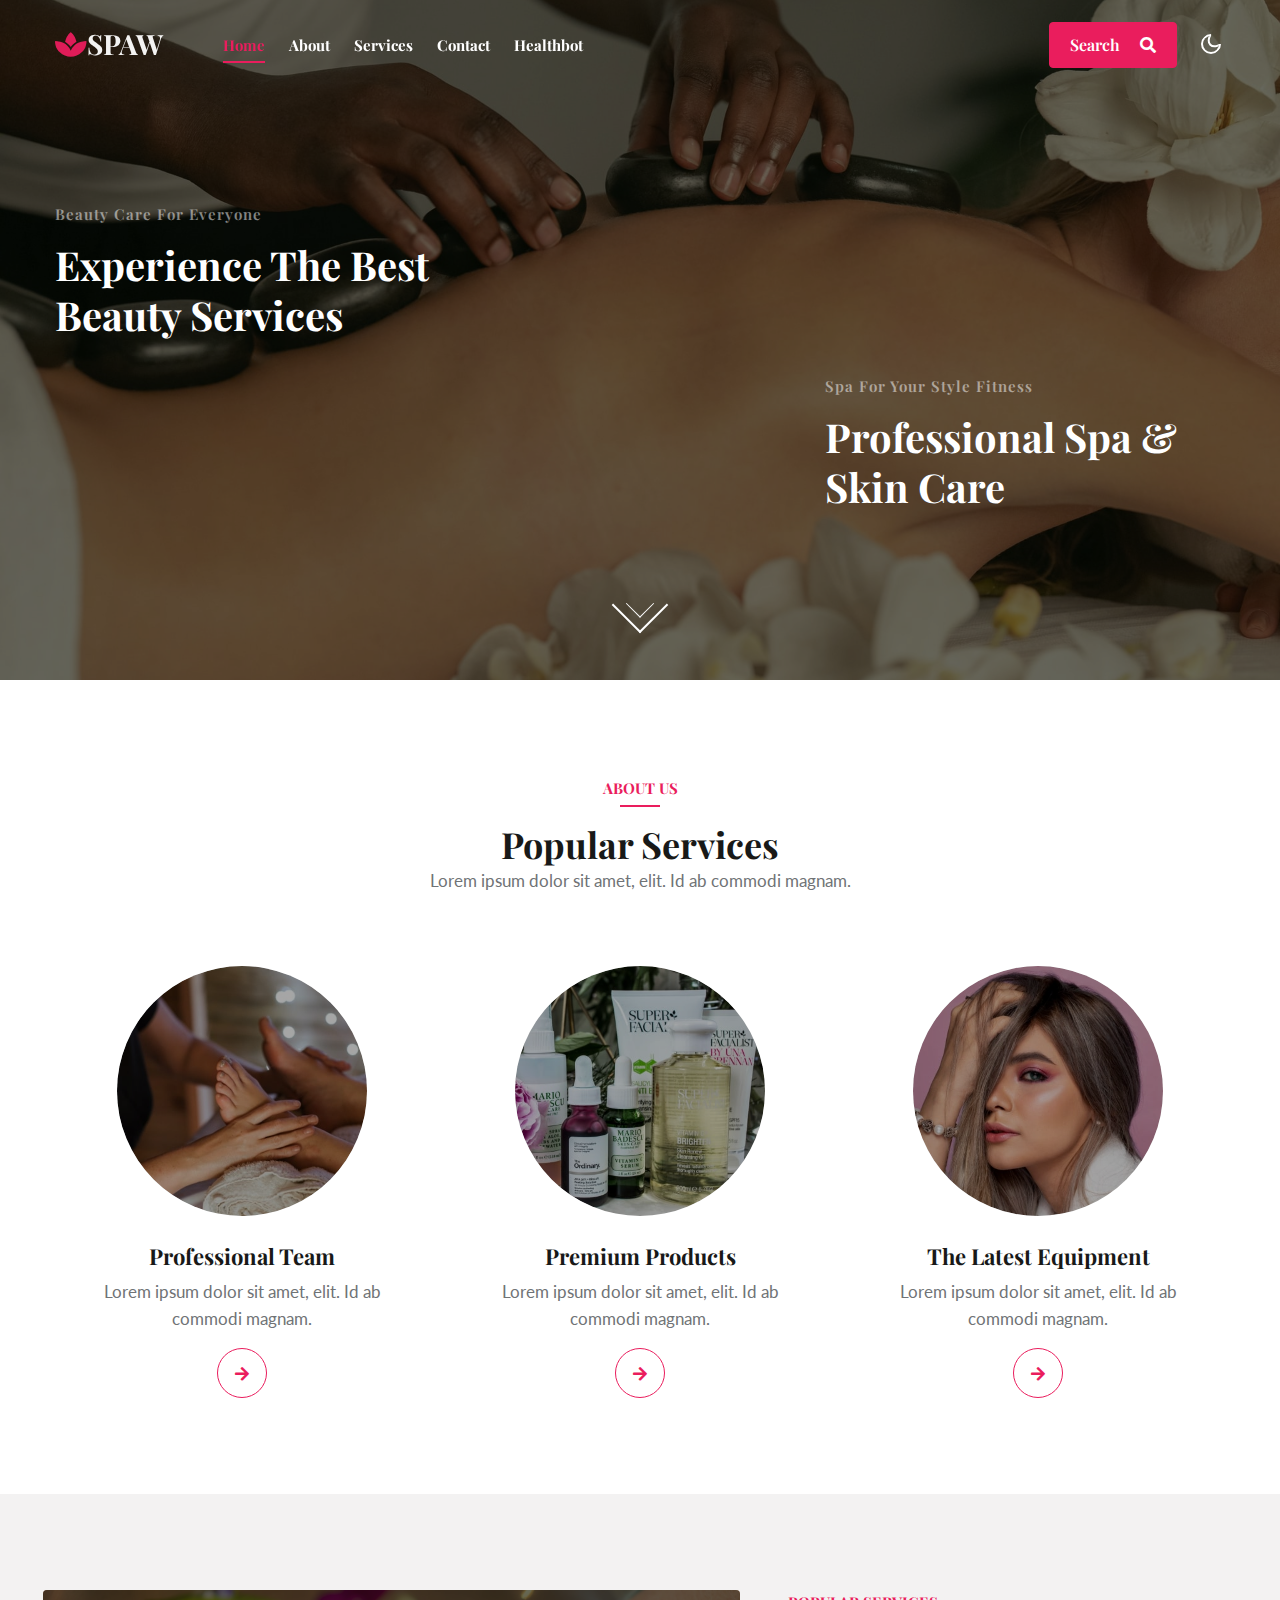
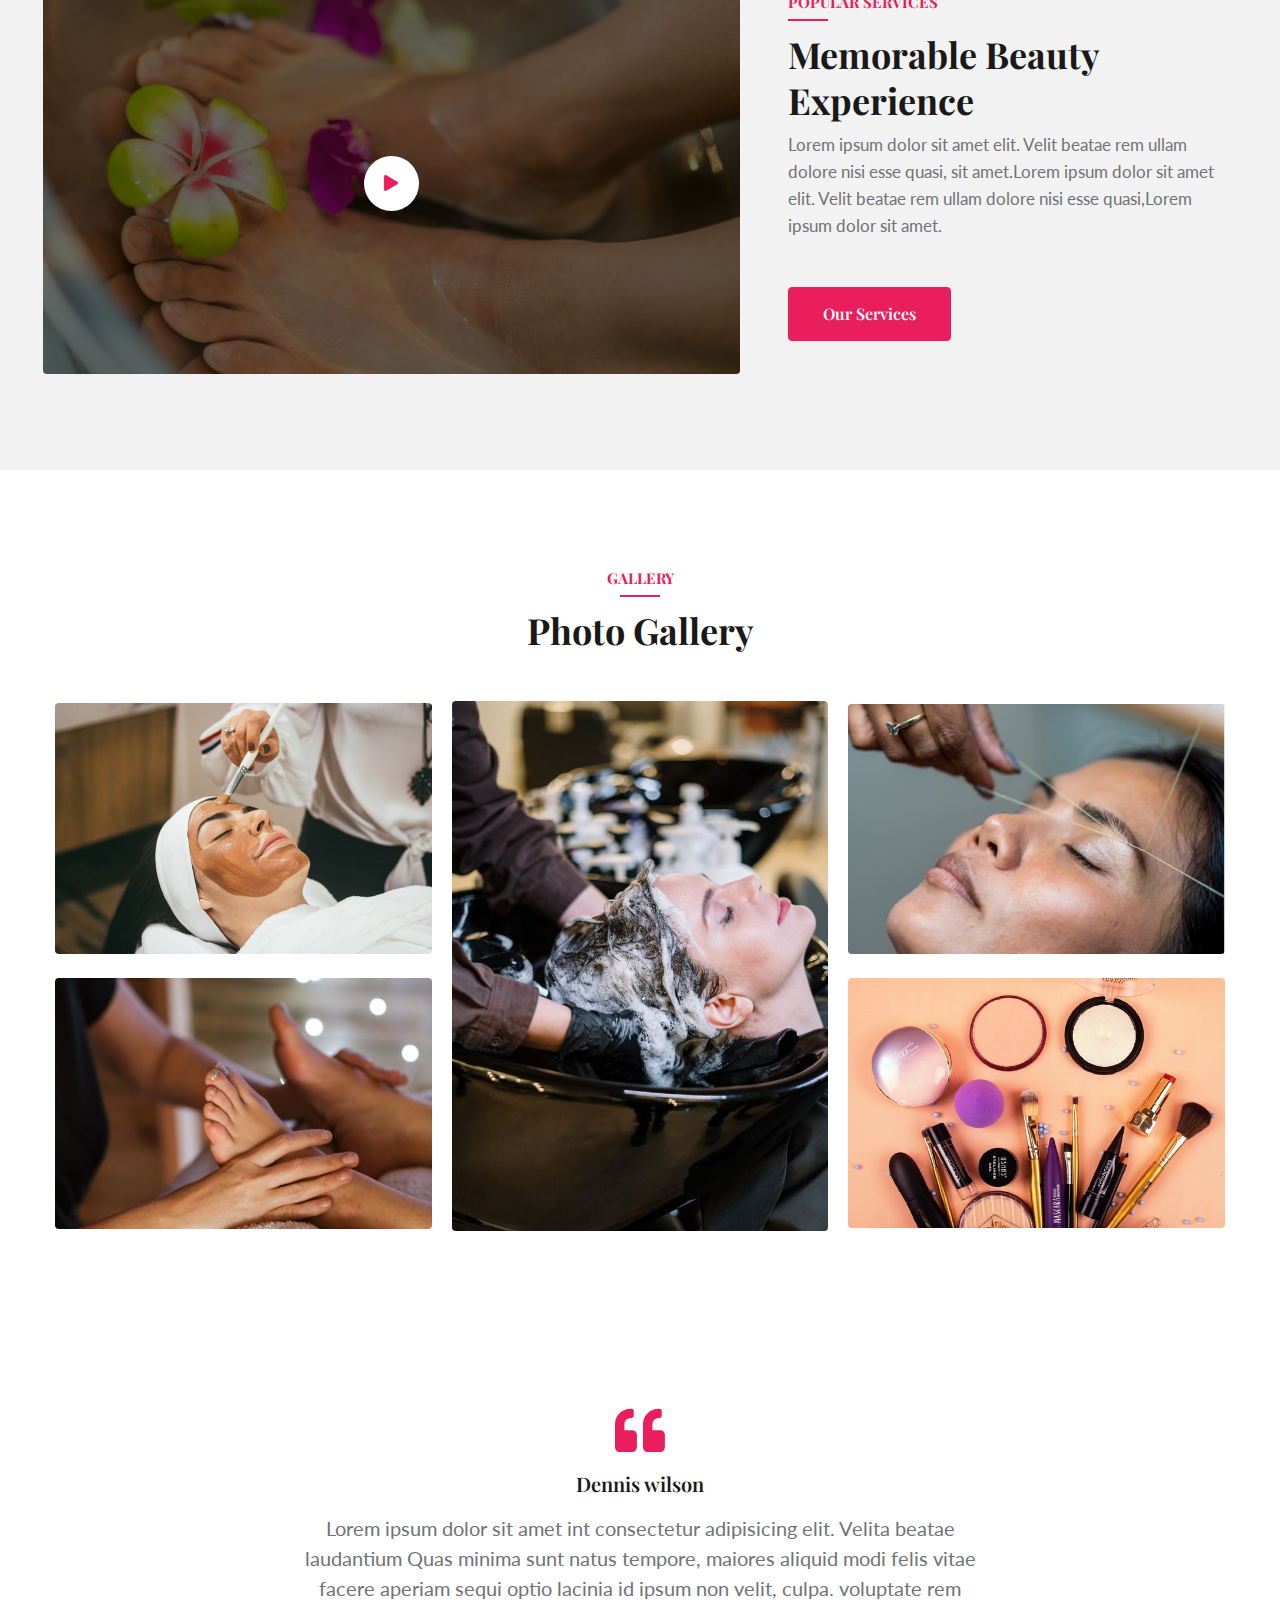
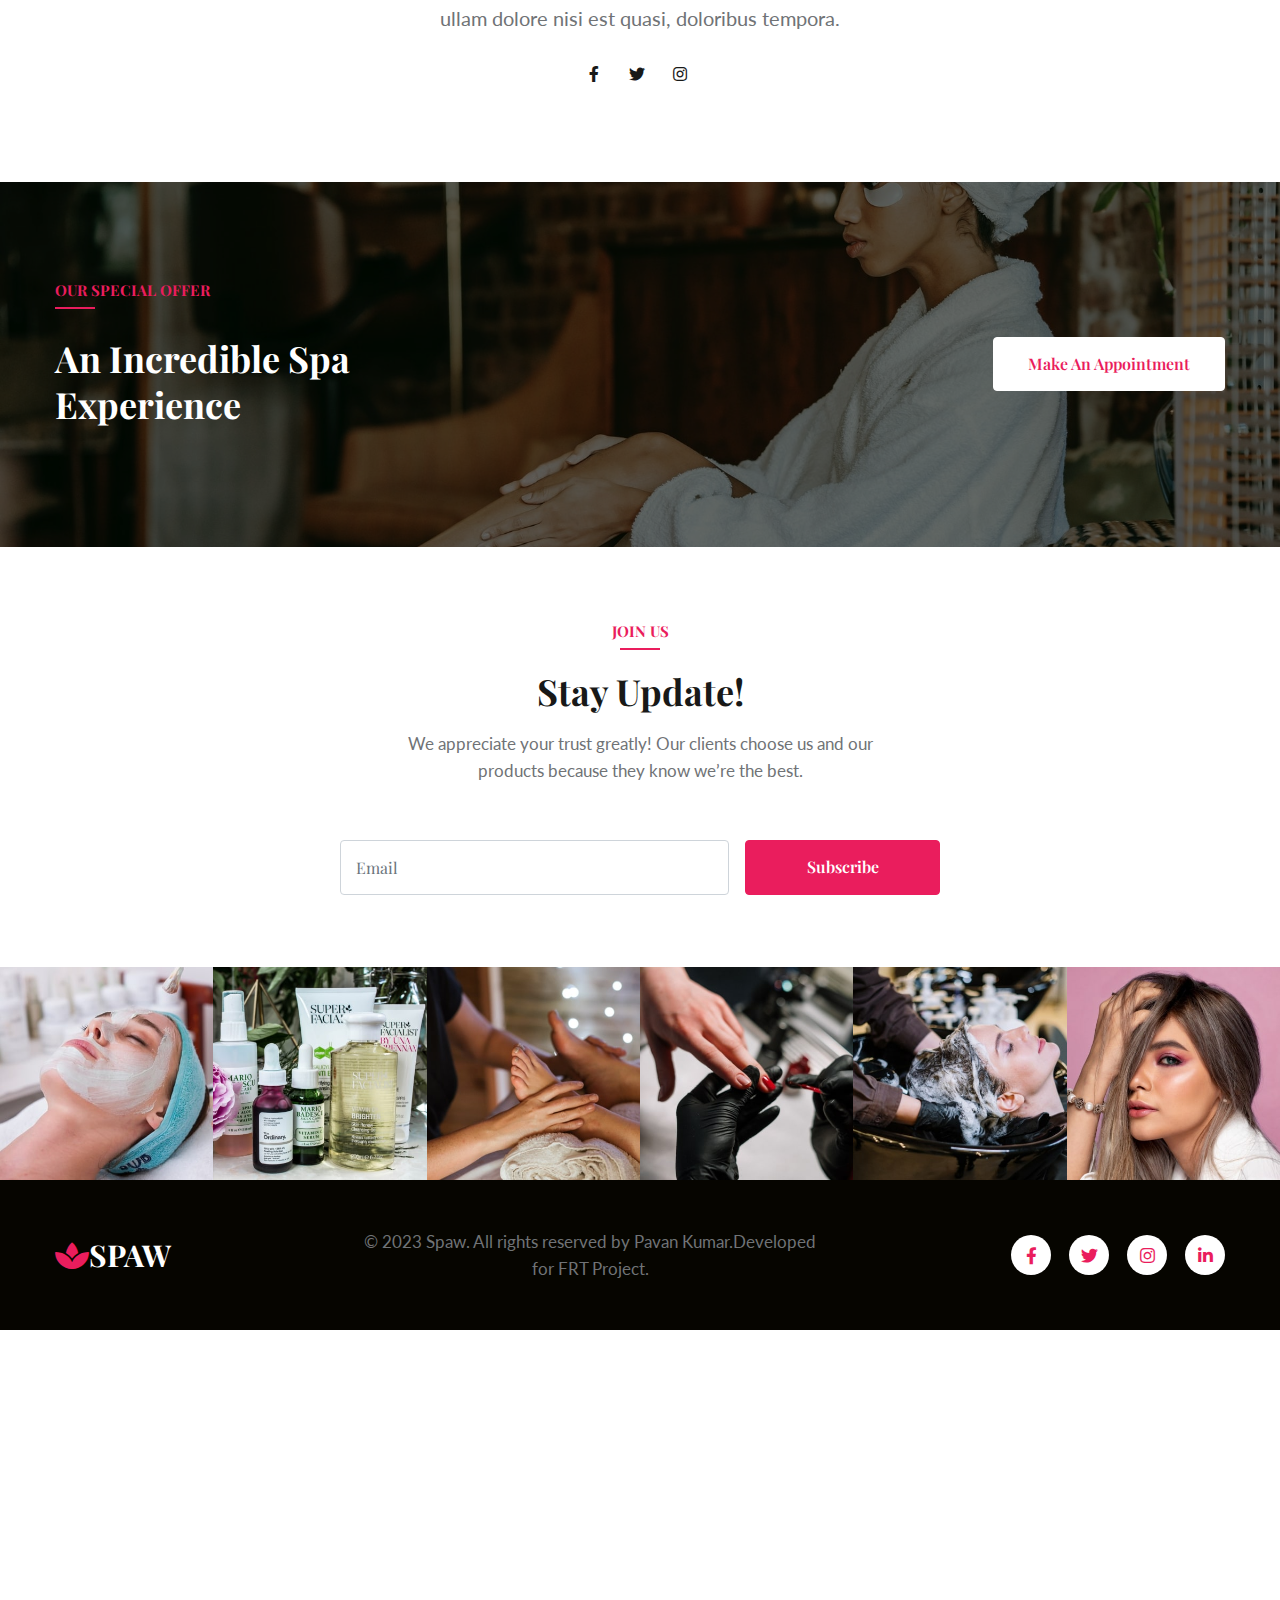
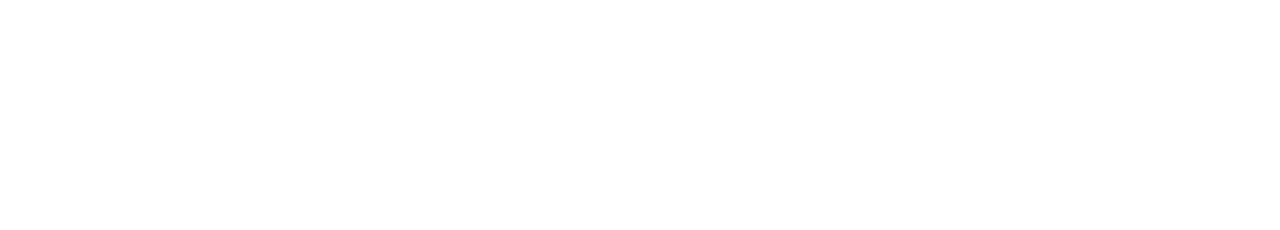
<file: index.html>
<!doctype html>
<html lang="en">

<head>
    <!-- Required meta tags -->
    <meta charset="utf-8">
    <meta name="viewport" content="width=device-width, initial-scale=1, shrink-to-fit=no">
    <title>Spaw - Beauty & Spa Category Bootstrap Responsive Template | Home ::</title>
    <!-- google fonts -->
    <link href="//fonts.googleapis.com/css2?family=Playfair+Display:ital,wght@0,400;0,600;0,700;1,400&display=swap" rel="stylesheet">
    <link href="//fonts.googleapis.com/css2?family=Lato&display=swap" rel="stylesheet">
    <!-- Template CSS -->
    <link rel="stylesheet" href="assets/css/style-starter.css">
</head>

<body>
    <!--/Header-->
    <header id="site-header" class="fixed-top">
        <div class="container">
            <nav class="navbar navbar-expand-lg navbar-light stroke py-lg-0">
                <h1><a class="navbar-brand pe-xl-5 pe-lg-4" href="index.html">
                        <i class="fas fa-spa"></i>Spaw
                    </a></h1>
                <button class="navbar-toggler collapsed" type="button" data-bs-toggle="collapse" data-bs-target="#navbarScroll" aria-controls="navbarScroll" aria-expanded="false" aria-label="Toggle navigation">
                    <span class="navbar-toggler-icon fa icon-expand fa-bars"></span>
                    <span class="navbar-toggler-icon fa icon-close fa-times"></span>
                </button>
                <div class="collapse navbar-collapse" id="navbarScroll">
                    <ul class="navbar-nav me-lg-auto my-2 my-lg-0 navbar-nav-scroll">
                        <li class="nav-item">
                            <a class="nav-link active" aria-current="page" href="index.html">Home</a>
                        </li>
                        <li class="nav-item">
                            <a class="nav-link" href="about.html">About</a>
                        </li>
                        <li class="nav-item">
                            <a class="nav-link" href="services.html">Services</a>
                        </li>
                        <li class="nav-item">
                            <a class="nav-link" href="contact.html">Contact</a>
                        </li>
                        <li class="nav-item">
                            <a class="nav-link" href="healthbot.html">healthbot</a>
                        </li>


                    </ul>
                    <!--/search-right-->
                    <ul class="header-search me-lg-4">
                        <li class="nav-item search-right">
                            <a href="#search" class="btn search-btn btn-primary" title="search">Search <span class="fas fa-search ms-3" aria-hidden="true"></span></a>
                            <!-- search popup -->
                            <div id="search" class="pop-overlay">
                                <div class="popup">
                                    <h3 class="title-w3l two mb-4 text-left">Search Here</h3>
                                    <form action="#" method="GET" class="search-box d-flex position-relative">
                                        <input type="search" placeholder="Enter Keyword here" name="search" required="required" autofocus="">
                                        <button type="submit" class="btn"><span class="fas fa-search" aria-hidden="true"></span></button>
                                    </form>
                                </div>
                                <a class="close" href="#close">×</a>
                            </div>
                            <!-- /search popup -->
                        </li>
                    </ul>
                    <!--//search-right-->
                </div>
                <!-- toggle switch for light and dark theme -->
                <div class="mobile-position">
                    <nav class="navigation">
                        <div class="theme-switch-wrapper">
                            <label class="theme-switch" for="checkbox">
                                <input type="checkbox" id="checkbox">
                                <div class="mode-container">
                                    <i class="gg-sun"></i>
                                    <i class="gg-moon"></i>
                                </div>
                            </label>
                        </div>
                    </nav>
                </div>
                <!-- //toggle switch for light and dark theme -->
            </nav>
        </div>
    </header>
    <!--//Header-->
    <!--/main-slider -->
    <section class="w3l-main-slider banner-slider position-relative" id="home">
        <div class="owl-one owl-carousel owl-theme">
            <div class="item">
                <div class="slider-info banner-view banner-top1">
                    <div class="container">
                        <div class="banner-info header-hero-19">
                            <h5>Beauty Care for Everyone</h5>
                            <h3 class="title-hero-19">Experience the Best Beauty Services</h3>
                        </div>
                        <div class="banner-info header-hero-19 banner-info2 header-hero-192">
                            <h5>Spa for your Style Fitness</h5>
                            <h3 class="title-hero-19">Professional Spa & Skin Care</h3>
                        </div>
                    </div>
                </div>
            </div>

        </div>
        <div class="scroll-button">
            <a href="#about" class="scroll">
                <div class="arrow"></div>
            </a>
        </div>
    </section>
    <!-- //main-slider -->
    <!--/bottom-3-grids-->
    <div class="w3l-3-grids py-5" id="grids-3">
        <div class="container py-md-5 py-2">
            <div class="title-content text-center">
                <h6 class="title-subw3hny mb-1">About Us</h6>
                <h3 class="title-w3l">Popular Services</h3>
                <p class="text-para mb-4">Lorem ipsum dolor sit amet, elit. Id ab commodi magnam. </p>
            </div>
            <!--/row-1-->

            <div class="row pt-lg-4 mt-5 top-grids3-info">
                <div class="col-lg-4 col-md-6 mt-md-0 mt-sm-4">
                    <div class="grids3-info position-relative">
                        <a href="#" class="d-block zoom"><img src="assets/images/b3.jpg" alt="" class="img-fluid news-image"></a>
                        <div class="w3-grids3-info">
                        </div>
                    </div>
                    <h4 class="text-center mt-4"><a href="#">Professional Team</a>
                    </h4>
                    <p class="text-center mb-3">Lorem ipsum dolor sit amet, elit. Id ab commodi magnam.</p>
                    <a class="w3item-link" href="#">
                        <i class="fas fa-arrow-right"></i>
                    </a>
                </div>
                <div class="col-lg-4 col-md-6 mt-md-0 mt-4 grids3-info2">
                    <div class="grids3-info second position-relative">
                        <a href="blog-single.html" class="d-block zoom"><img src="assets/images/b2.jpg" alt="" class="img-fluid news-image"></a>
                        <div class="w3-grids3-info second">
                        </div>
                    </div>

                    <h4 class="gdnhy-1 mt-4"><a href="#">Premium Products</a>
                    </h4>
                    <p class="text-center mb-3">Lorem ipsum dolor sit amet, elit. Id ab commodi magnam.</p>
                    <a class="w3item-link" href="#">
                        <i class="fas fa-arrow-right"></i>
                    </a>
                </div>
                <div class="col-lg-4 col-md-6 mt-lg-0 mt-4">
                    <div class="grids3-info position-relative">
                        <a href="blog-single.html" class="d-block zoom"><img src="assets/images/b6.jpg" alt="" class="img-fluid news-image"></a>
                        <div class="w3-grids3-info">

                        </div>
                    </div>
                    <h4 class="gdnhy-1 mt-4"><a href="#">The Latest Equipment</a>
                    </h4>
                    <p class="text-center mb-3">Lorem ipsum dolor sit amet, elit. Id ab commodi magnam.</p>
                    <a class="w3item-link" href="#">
                        <i class="fas fa-arrow-right"></i>
                    </a>
                </div>
            </div>
        </div>
    </div>
    <!--//bottom-3-grids-->

    <!--/home-page-video-popup-->
    <section class="w3l-video-sec py-5" id="video">
        <div class="container py-md-5">
            <div class="row">
                <div class="col-lg-7 w3l-index5 py-5">
                    <div class="w3video-bghny py-5">
                        <div class="history-info position-relative py-5 my-lg-5">
                            <a href="#small-dialog1" class="popup-with-zoom-anim play-view text-center position-absolute">
                                <span class="video-play-icon">
                                    <span class="fa fa-play"></span>
                                </span>
                            </a>
                            <!-- dialog itself, mfp-hide class is required to make dialog hidden -->
                           
                        </div>
                    </div>
                </div>
                <div class="col-lg-5 w3l-video-info-right ps-lg-5 mt-lg-0 mt-5">
                    <div class="title-content-two">
                        <h6 class="title-subw3hny">Popular Services</h6>
                        <h3 class="title-w3l">Memorable Beauty Experience</h3>
                        <p class="mt-2">Lorem ipsum dolor sit amet elit. Velit beatae rem ullam dolore nisi esse quasi, sit
                            amet.Lorem ipsum dolor sit amet elit. Velit beatae rem ullam dolore nisi esse quasi,Lorem ipsum dolor sit amet.</p>
                        <a href="services.html" class="btn btn-style btn-primary mt-lg-5 mt-4">Our Services </a>
                    </div>
                </div>
            </div>
        </div>
    </section>
    <!-- //home-page-video-popup-->
    <!--/Gallery-Section-->
    <section class="w3l-gallery" id="gallery">
        <div class="destionation-innf py-5">
            <div class="container py-lg-5 py-md-4 py-2 HomePageGallery">
                <div class="title-content text-center">
                    <h6 class="title-subw3hny text-center">Gallery</h6>
                    <h3 class="title-w3l mb-5 text-center">Photo Gallery</h3>
                </div>
                <!--/grids-grids-->
                <ul class="gallery_agile">
                    <li>
                        <div class="w3_agile_portfolio_grid">
                            <a href="#">
                                <img src="assets/images/g1.jpg" alt=" " class="img-fluid radius-image" />
                                <div class="portfolio-info">
                                    <h4>Gallery 1</h4>
                                    <i class="fas fa-plus details-link"></i>
                                </div>
                            </a>
                        </div>
                        <div class="w3_agile_portfolio_grid mt-4">
                           <a href="#">
                                <img src="assets/images/g2.jpg" alt=" " class="img-fluid radius-image" />
                                <div class="portfolio-info">
                                    <h4>Gallery 2</h4>
                                    <i class="fas fa-plus details-link"></i>
                                </div>
                            </a>
                        </div>
                    </li>
                    <li>
                        <div class="w3_agile_portfolio_grid">
                            <a href="#">
                                <img src="assets/images/g3.jpg" alt=" " class="img-fluid radius-image" />
                                <div class="portfolio-info">
                                    <h4>Gallery 3</h4>
                                    <i class="fas fa-plus details-link"></i>
                                </div>
                            </a>
                        </div>

                    </li>
                    <li>
                        <div class="w3_agile_portfolio_grid">
                            <a href="#">
                                <img src="assets/images/g4.jpg" alt=" " class="img-fluid radius-image" />
                                <div class="portfolio-info">
                                    <h4>Gallery 4</h4>
                                    <i class="fas fa-plus details-link"></i>
                                </div>
                            </a>
                        </div>
                        <div class="w3_agile_portfolio_grid mt-4">
                            <a href="#">
                                <img src="assets/images/g5.jpg" alt=" " class="img-fluid radius-image" />
                                <div class="portfolio-info">
                                    <h4>Gallery 5</h4>
                                    <i class="fas fa-plus details-link"></i>
                                </div>
                            </a>
                        </div>
                    </li>
                </ul>
                <!--//grids-grids-->
            </div>
        </div>
    </section>
    <!--//Gallery-Section-->
    <!--//testimonials-->
    <section class="w3l-clients-1" id="testimonials">
        <!--/cusrtomer-layout-->
        <div class="cusrtomer-layout py-5 pt-0">
            <div class="container py-lg-5 py-md-4 py-2 pt-0">
                <!--/testimonial-grids-->
                <div class="testimonial-row">
                    <div id="owl-demo1" class="owl-testimonial owl-carousel owl-theme">
                        <div class="item">
                            <div class="testimonial-content">
                                <div class="testimonial">
                                    <div class="testi-des">
                                        <i class="fas fa-quote-left"></i>
                                        <div class="peopl align-self">
                                            <h3>Dennis wilson</h3>
                                        </div>
                                    </div>
                                    <blockquote>
                                        Lorem ipsum dolor sit amet int consectetur adipisicing elit. Velita beatae
                                        laudantium Quas minima sunt natus tempore, maiores aliquid modi felis vitae
                                        facere aperiam sequi optio lacinia id ipsum non velit, culpa.
                                        voluptate rem ullam dolore nisi est quasi, doloribus tempora.
                                    </blockquote>
                                    <ul class="social-media-test m-0 mt-4 p-0">
                                        <li><a href="#facebook" class="facebook"><span class="fab fa-facebook-f"></span></a></li>
                                        <li><a href="#twitter" class="twitter"><span class="fab fa-twitter"></span></a>
                                        </li>
                                        <li><a href="#instagram" class="instagram"><span class="fab fa-instagram"></span></a>
                                        </li>
                                    </ul>
                                </div>
                            </div>
                        </div>
                    </div>
                </div>
                <!--//testimonial-grids-->
            </div>
        </div>
        <!--//cusrtomer-layout-->
    </section>
    <!-- //testimonials -->

    <!--/home-page-mid-->
    <section class="w3-midhny-sec py-5" id="mid">
        <div class="container py-lg-5">
            <div class="w3-midhny-info">
                <div class="row">
                    <div class="col-lg-7">
                        <div class="bottom-info">
                            <div class="header-section title-content-two pe-lg-5">
                                <h5 class="title-subw3hny mb-3">Our Special Offer</h5>
                                <h3 class="title-w3l two mb-4">An Incredible Spa <br>Experience
                                </h3>
                            </div>
                        </div>
                    </div>
                    <div class="col-lg-5 align-self mt-lg-0 mt-sm-5 mt-4">
                        <div class="w3l-buttons d-sm-flex justify-content-end">
                            <a href="#book" class="btn btn-style btn-white btn-primary">
                                Make an appointment</a>
                        </div>
                    </div>
                </div>


            </div>
        </div>
    </section>
    <!--//home-page-mid-->
    <!--/w3l-subscribe-->
    <section class="w3l-subscribe-content py-5">
        <div class="container py-md-4 py-3 text-center">
            <div class="row">
                <div class="col-lg-9 col-md-10 mx-auto">
                    <div class="subscribe mx-auto">
                        <div class="header-section text-center mx-auto">
                            <h6 class="title-subw3hny mb-2">Join Us</h6>
                            <h3 class="title-w3l">Stay Update!</h3>
                            <p class="my-3 px-lg-5">We appreciate your trust greatly! Our clients choose us and our products because they know we’re the best.</p>
                        </div>
                        <form action="#" method="post" class="subscribe-wthree pt-2 mt-5">
                            <div class="flex-wrap subscribe-wthree-field">
                                <input class="form-control" type="email" placeholder="Email" name="email" required="">
                                <button class="btn btn-style btn-primary" type="submit">Subscribe</button>
                            </div>
                        </form>
                    </div>
                </div>
            </div>
        </div>
    </section>
    <!--//w3l-subscribe-->
    <!--/instagram-grid-wrap-->
    <section class="instagram-grid-wrap-top">
        <div class="container-fluid mx-lg-0">
            <div class="row footer-top-29 instagram-grid-wrap px-0">
                <!-- Start-Instagram -->
                <div class="col-lg-2 col-4 mt-lg-0 mt-4 instagram-grid-wrap-grid px-0">
                    <div class="item-grid grid-style-1">
                        <div class="img-thumb">
                            <a href="#">
                                <img src="assets/images/b1.jpg" alt="" class="img-fluid">
                            </a>
                            <div class="img-thumb-item-info">
                                <div class="inner">
                                    <a href="#"><span class="far fa-heart"></span>1k</a>
                                    <a href="#"><span class="far fa-comment"></span>9</a>
                                </div>
                            </div>
                        </div>
                    </div>
                </div>
                <!-- Start-Instagram -->
                <!-- Start-Instagram -->
                <div class="col-lg-2 col-4 mt-lg-0 mt-4 instagram-grid-wrap-grid px-0">
                    <div class="item-grid grid-style-1">
                        <div class="img-thumb">
                            <a href="#">
                                <img src="assets/images/b2.jpg" alt="" class="img-fluid">
                            </a>
                            <div class="img-thumb-item-info">
                                <div class="inner">
                                    <a href="#"><span class="far fa-heart"></span>3k</a>
                                    <a href="#"><span class="far fa-comment"></span>6</a>
                                </div>
                            </div>
                        </div>
                    </div>
                </div>
                <!-- Start-Instagram -->
                <!-- Start-Instagram -->
                <div class="col-lg-2 col-4 mt-lg-0 mt-4 instagram-grid-wrap-grid px-0">
                    <div class="item-grid grid-style-1">
                        <div class="img-thumb">
                            <a href="#">
                                <img src="assets/images/b3.jpg" alt="" class="img-fluid">
                            </a>
                            <div class="img-thumb-item-info">
                                <div class="inner">
                                    <a href="#"><span class="far fa-heart"></span>4k</a>
                                    <a href="#"><span class="far fa-comment"></span>7</a>
                                </div>
                            </div>
                        </div>
                    </div>
                </div>
                <!-- Start-Instagram -->
                <!-- Start-Instagram -->
                <div class="col-lg-2 col-4 mt-lg-0 mt-4 instagram-grid-wrap-grid px-0">
                    <div class="item-grid grid-style-1">
                        <div class="img-thumb">
                            <a href="#">
                                <img src="assets/images/b4.jpg" alt="" class="img-fluid">
                            </a>
                            <div class="img-thumb-item-info">
                                <div class="inner">
                                    <a href="#"><span class="far fa-heart"></span>4k</a>
                                    <a href="#"><span class="far fa-comment"></span>8</a>
                                </div>
                            </div>
                        </div>
                    </div>
                </div>
                <!-- Start-Instagram -->
                <!-- Start-Instagram -->
                <div class="col-lg-2 col-4 mt-lg-0 mt-4 instagram-grid-wrap-grid px-0">
                    <div class="item-grid grid-style-1">
                        <div class="img-thumb">
                            <a href="#">
                                <img src="assets/images/b5.jpg" alt="" class="img-fluid">
                            </a>
                            <div class="img-thumb-item-info">
                                <div class="inner">
                                    <a href="#"><span class="far fa-heart"></span>3k</a>
                                    <a href="#"><span class="far fa-comment"></span>9</a>
                                </div>
                            </div>
                        </div>
                    </div>
                </div>
                <!-- Start-Instagram -->
                <!-- Start-Instagram -->
                <div class="col-lg-2 col-4 mt-lg-0 mt-4 instagram-grid-wrap-grid px-0">
                    <div class="item-grid grid-style-1">
                        <div class="img-thumb">
                            <a href="#">
                                <img src="assets/images/b6.jpg" alt="" class="img-fluid">
                            </a>
                            <div class="img-thumb-item-info">
                                <div class="inner">
                                    <a href="#"><span class="far fa-heart"></span>6k</a>
                                    <a href="#"><span class="far fa-comment"></span>7</a>
                                </div>
                            </div>
                        </div>
                    </div>
                </div>
                <!-- Start-Instagram -->
            </div>
        </div>
    </section>
    <!--//instagram-grid-wrap-->
    <!--/w3l-footer-29-main-->
    <footer class="w3l-footer-29-main">
        <div class="footer-29 py-5">
            <div class="container">
                <div class="row footer-top-29">
                    <div class="col-lg-3 col-md-6 footer-list-29 footer-1 pe-lg-5">
                        <div class="bottom-copies">

                            <h2><a class="navbar-brand" href="index.html">
                                    <i class="fas fa-spa"></i>Spaw
                                </a></h2>
                        </div>
                    </div>
                    <div class="col-lg-5 col-md-6 footer-list-29 footer-3 mt-lg-0 mt-3">

                        <p class="copy-footer-29 text-center">© 2023 Spaw. All rights reserved by Pavan Kumar.Developed for FRT Project.</p>
                    </div>
                    <div class="col-lg-4 col-md-6 footer-list-29 mt-lg-0 mt-4">
                        <div class="main-social-footer-29">
                            <a href="#facebook" class="facebook"><span class="fab fa-facebook-f"></span></a>
                            <a href="#twitter" class="twitter"><span class="fab fa-twitter"></span></a>
                            <a href="#instagram" class="instagram"><span class="fab fa-instagram"></span></a>
                            <a href="#linkd" class="linkd"><span class="fab fa-linkedin-in"></span></a>
                        </div>
                    </div>
                </div>
            </div>
        </div>
        <!-- move top -->
        <button onclick="topFunction()" id="movetop" title="Go to top">
            <span class="fa fa-angle-up"></span>
        </button>
        <script>
            // When the user scrolls down 20px from the top of the document, show the button
            window.onscroll = function() {
                scrollFunction()
            };

            function scrollFunction() {
                if (document.body.scrollTop > 20 || document.documentElement.scrollTop > 20) {
                    document.getElementById("movetop").style.display = "block";
                } else {
                    document.getElementById("movetop").style.display = "none";
                }
            }

            // When the user clicks on the button, scroll to the top of the document
            function topFunction() {
                document.body.scrollTop = 0;
                document.documentElement.scrollTop = 0;
            }

        </script>
        <!-- //move top -->
    <iframe src='https://webchat.botframework.com/embed/healthbot-0tmdgqu?s=198sRG_dS_Q.7ThqedzznrGZRMnunxBKdKifH_A-_1ap_VlGRnqgMkk' style='min-width: 400px; width: 100%; min-height: 500px;'></ifrmae>
    </footer>
    <!-- Template JavaScript -->
    <script src="assets/js/jquery-3.3.1.min.js"></script>
    <script src="assets/js/theme-change.js"></script>
  
    <!-- MENU-JS -->
    <script>
        $(window).on("scroll", function() {
            var scroll = $(window).scrollTop();

            if (scroll >= 80) {
                $("#site-header").addClass("nav-fixed");
            } else {
                $("#site-header").removeClass("nav-fixed");
            }
        });

        //Main navigation Active Class Add Remove
        $(".navbar-toggler").on("click", function() {
            $("header").toggleClass("active");
        });
        $(document).on("ready", function() {
            if ($(window).width() > 991) {
                $("header").removeClass("active");
            }
            $(window).on("resize", function() {
                if ($(window).width() > 991) {
                    $("header").removeClass("active");
                }
            });
        });

    </script>
    <!-- //MENU-JS -->

    <!-- disable body scroll which navbar is in active -->
    <script>
        $(function() {
            $('.navbar-toggler').click(function() {
                $('body').toggleClass('noscroll');
            })
        });

    </script>
    <!-- //disable body scroll which navbar is in active -->

    <!-- //bootstrap -->
    <script src="assets/js/bootstrap.min.js"></script>

</body>

</html>
</file>
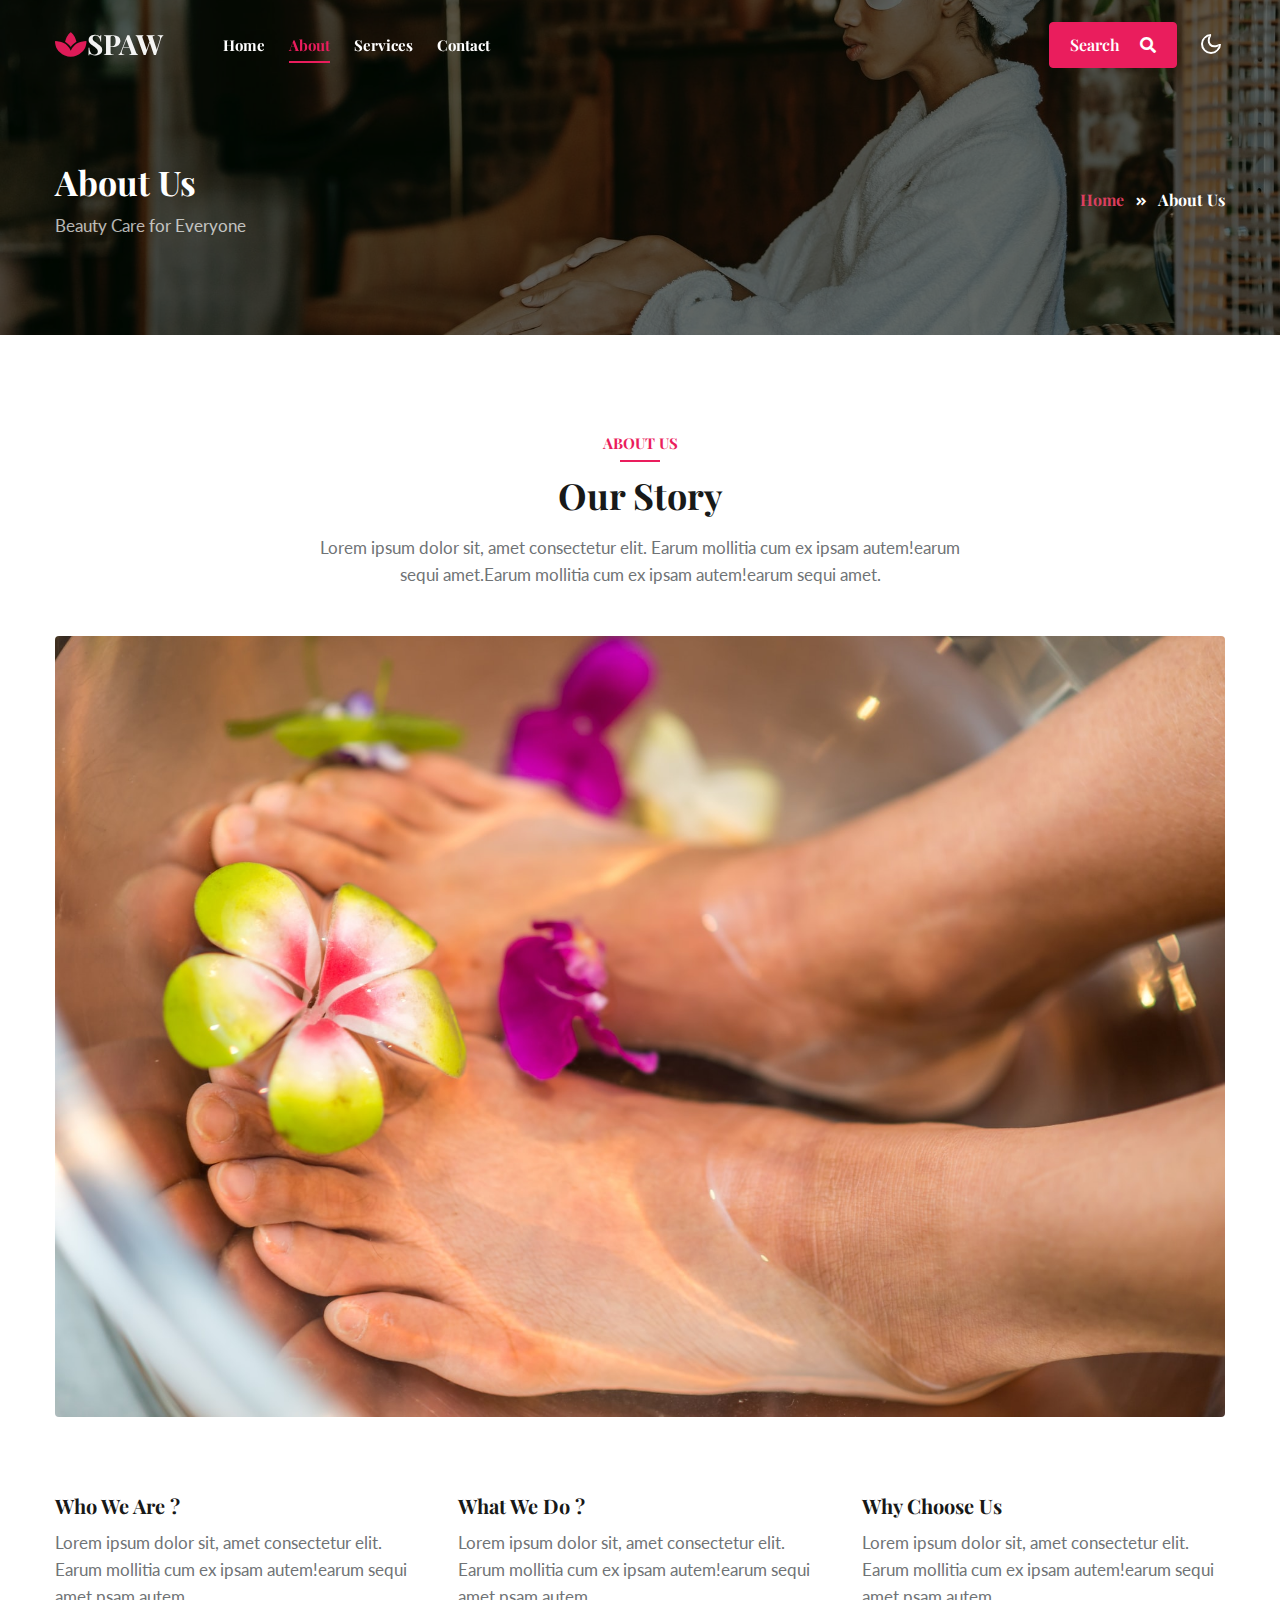
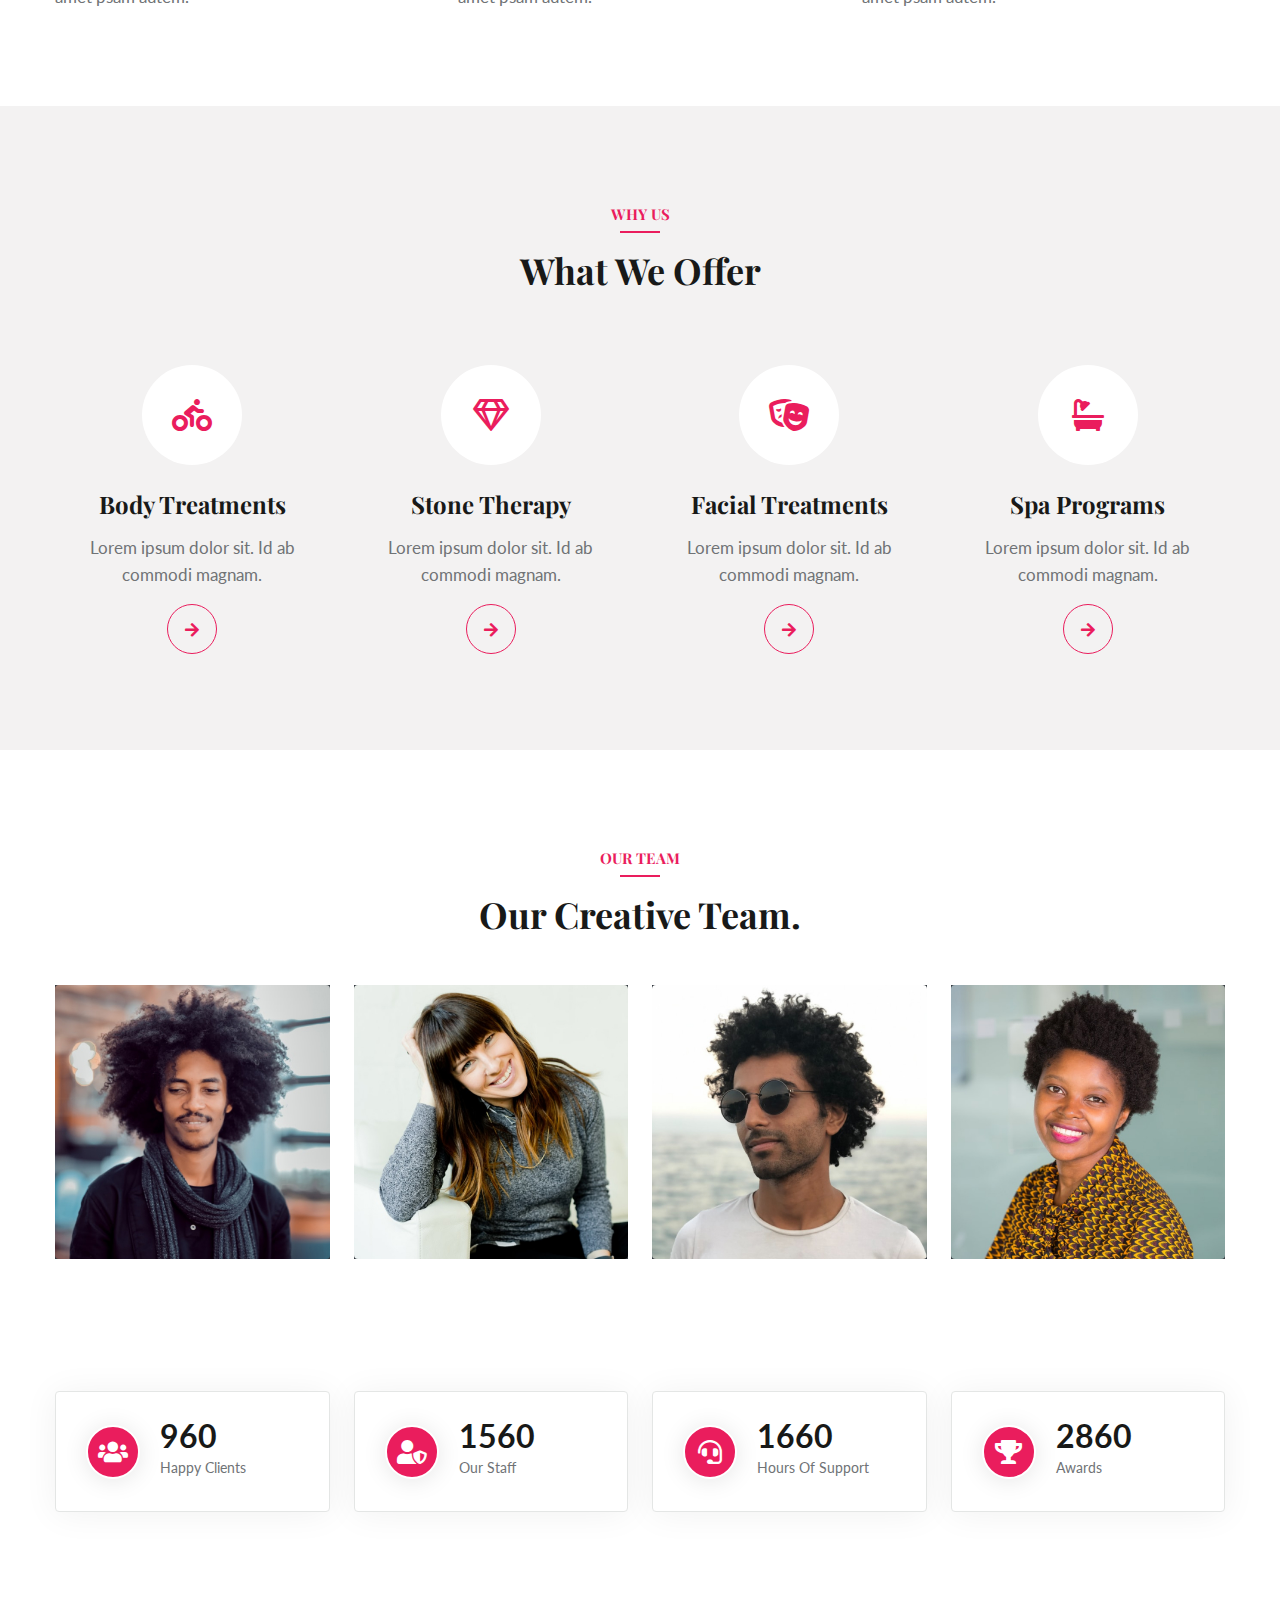
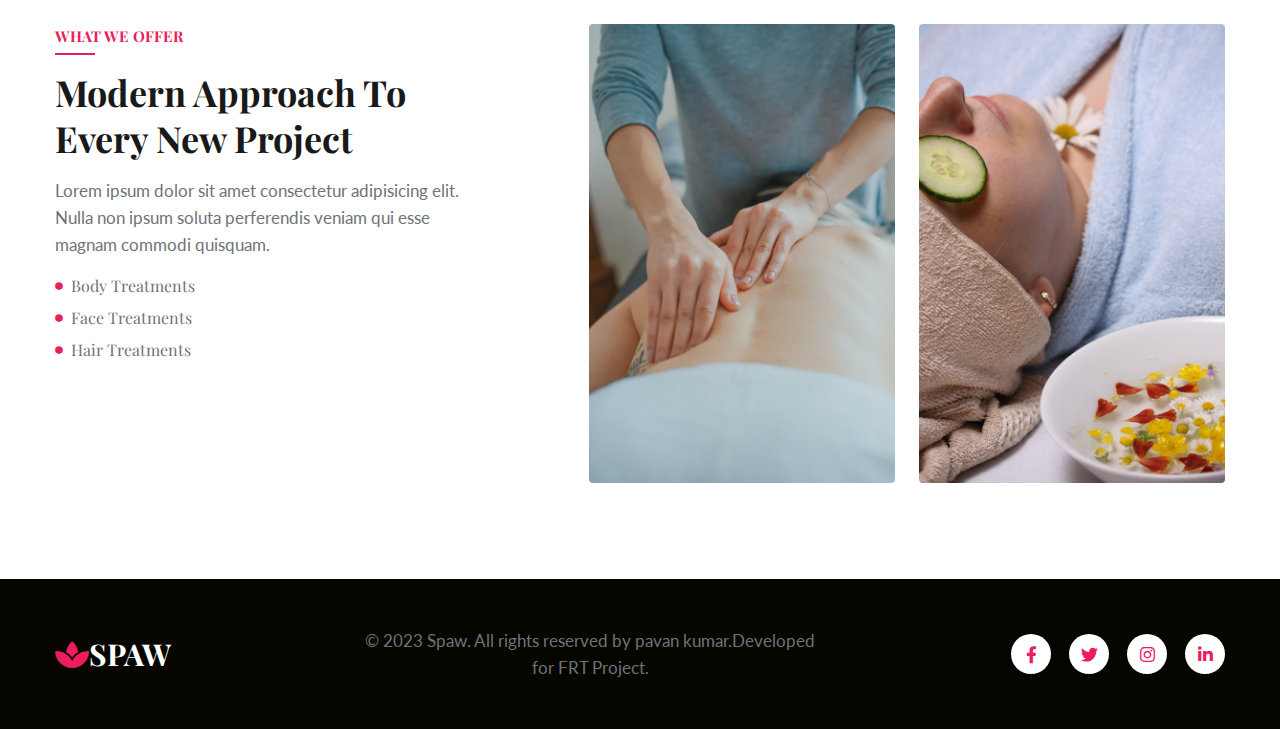
<file: about.html>
<!doctype html>
<html lang="en">

<head>
    <!-- Required meta tags -->
    <meta charset="utf-8">
    <meta name="viewport" content="width=device-width, initial-scale=1, shrink-to-fit=no">
    <title>Spaw - Beauty & Spa Category Bootstrap Responsive Template | About ::</title>
    <!-- google fonts -->
    <link href="//fonts.googleapis.com/css2?family=Playfair+Display:ital,wght@0,400;0,600;0,700;1,400&display=swap" rel="stylesheet">
    <link href="//fonts.googleapis.com/css2?family=Lato&display=swap" rel="stylesheet">
    <!-- Template CSS -->
    <link rel="stylesheet" href="assets/css/style-starter.css">
</head>

<body>
    <!--/Header-->
    <header id="site-header" class="fixed-top">
        <div class="container">
            <nav class="navbar navbar-expand-lg navbar-light stroke py-lg-0">
                <h1><a class="navbar-brand pe-xl-5 pe-lg-4" href="index.html">
                        <i class="fas fa-spa"></i>Spaw
                    </a></h1>
                <button class="navbar-toggler collapsed" type="button" data-bs-toggle="collapse" data-bs-target="#navbarScroll" aria-controls="navbarScroll" aria-expanded="false" aria-label="Toggle navigation">
                    <span class="navbar-toggler-icon fa icon-expand fa-bars"></span>
                    <span class="navbar-toggler-icon fa icon-close fa-times"></span>
                </button>
                <div class="collapse navbar-collapse" id="navbarScroll">
                    <ul class="navbar-nav me-lg-auto my-2 my-lg-0 navbar-nav-scroll">
                        <li class="nav-item">
                            <a class="nav-link" aria-current="page" href="index.html">Home</a>
                        </li>
                        <li class="nav-item">
                            <a class="nav-link active" href="about.html">About</a>
                        </li>
                        <li class="nav-item">
                            <a class="nav-link" href="services.html">Services</a>
                        </li>
                        
                        <li class="nav-item">
                            <a class="nav-link" href="contact.html">Contact</a>
                        </li>

                    </ul>
                    <!--/search-right-->
                    <ul class="header-search me-lg-4">
                        <li class="nav-item search-right">
                            <a href="#search" class="btn search-btn btn-primary" title="search">Search <span class="fas fa-search ms-3" aria-hidden="true"></span></a>
                            <!-- search popup -->
                            <div id="search" class="pop-overlay">
                                <div class="popup">
                                    <h3 class="title-w3l two mb-4 text-left">Search Here</h3>
                                    <form action="#" method="GET" class="search-box d-flex position-relative">
                                        <input type="search" placeholder="Enter Keyword here" name="search" required="required" autofocus="">
                                        <button type="submit" class="btn"><span class="fas fa-search" aria-hidden="true"></span></button>
                                    </form>
                                </div>
                                <a class="close" href="#close">×</a>
                            </div>
                            <!-- /search popup -->
                        </li>
                    </ul>
                    <!--//search-right-->
                </div>
                <!-- toggle switch for light and dark theme -->
                <div class="mobile-position">
                    <nav class="navigation">
                        <div class="theme-switch-wrapper">
                            <label class="theme-switch" for="checkbox">
                                <input type="checkbox" id="checkbox">
                                <div class="mode-container">
                                    <i class="gg-sun"></i>
                                    <i class="gg-moon"></i>
                                </div>
                            </label>
                        </div>
                    </nav>
                </div>
                <!-- //toggle switch for light and dark theme -->
            </nav>
        </div>
    </header>
    <!--//Header-->
    <!--/inner-page-->
    <div class="inner-banner py-5">
        <section class="w3l-breadcrumb text-left py-sm-5 ">
            <div class="container">
                <div class="w3breadcrumb-gids">
                    <div class="w3breadcrumb-left text-left">
                        <h2 class="inner-w3-title">
                            About Us </h2>
                        <p class="inner-page-para mt-2">
                            Beauty Care for Everyone</p>
                    </div>
                    <div class="w3breadcrumb-right">
                        <ul class="breadcrumbs-custom-path">
                            <li><a href="index.html">Home</a></li>
                            <li class="active"><span class="fas fa-angle-double-right mx-2"></span> About Us</li>
                        </ul>
                    </div>
                </div>

            </div>
        </section>
    </div>
    <!--//inner-page-->
    <!--/bottom-3-grids-->
    <div class="w3l-3-grids py-5" id="grids-3">
        <div class="container py-md-5 py-2">
            <div class="abin-top-content text-center mb-md-5 mb-4">
                <h6 class="title-subw3hny">About Us</h6>
                <h3 class="title-w3l mb-3">Our Story</h3>
                <p class="abinfo-para">Lorem ipsum dolor sit, amet consectetur elit. Earum mollitia cum ex ipsam autem!earum sequi amet.Earum mollitia cum ex ipsam autem!earum sequi amet.</p>
            </div>
            <div class="aboyt-ininf">
                <div class="about-img">
                    <img src="assets/images/banner3.jpg" alt="" class="img-fluid radius-image">
                </div>
                <div class="three-grids-hmew3">
                    <div class="three-grid-1 text-left mt-5">

                        <h4>Who We Are ?</h4>
                        <p class="mt-2 pr-lg-4">Lorem ipsum dolor sit, amet consectetur elit. Earum mollitia cum ex ipsam autem!earum sequi amet psam autem.
                        </p>
                    </div>
                    <div class="three-grid-1 text-left mt-5">

                        <h4>What We Do ?</h4>
                        <p class="mt-2 pr-lg-4">Lorem ipsum dolor sit, amet consectetur elit. Earum mollitia cum ex ipsam autem!earum sequi amet psam autem.
                        </p>
                    </div>
                    <div class="three-grid-1 text-left mt-5">

                        <h4>Why Choose Us</h4>
                        <p class="mt-2 pr-lg-4">Lorem ipsum dolor sit, amet consectetur elit. Earum mollitia cum ex ipsam autem!earum sequi amet psam autem.
                        </p>
                    </div>
                </div>

            </div>
        </div>
    </div>
    <!--//bottom-3-grids-->
    <!--/features-section -->
    <section class="w3l-features py-5" id="work">
        <div class="container py-lg-5 py-md-4 py-2">
            <div class="title-content text-center mb-md-5 mb-4">
                <h6 class="title-subw3hny mb-1">Why Us</h6>
                <h3 class="title-w3l mb-5">What We Offer</h3>
            </div>
            <div class="main-cont-wthree-2 align-items-center text-center pt-lg-4">
                <div class="row align-items-center">
                    <div class="col-lg-3 col-md-6 mt-lg-0 mt-5">
                        <div class="grids-1 box-wrap">
                            <div class="icon">
                                <i class="fas fa-biking"></i>
                            </div>
                            <h4><a href="#service" class="title-head mb-3">
                                    Body Treatments</a></h4>
                            <p class="text-para mb-3">Lorem ipsum dolor sit. Id ab commodi magnam. </p>
                            <a class="w3item-link" href="services.html">
                                <i class="fas fa-arrow-right"></i>
                            </a>
                        </div>
                    </div>
                    <div class="col-lg-3 col-md-6 mt-lg-0 mt-5">
                        <div class="grids-1 box-wrap">
                            <div class="icon">
                                <i class="far fa-gem"></i>
                            </div>
                            <h4><a href="#service" class="title-head mb-3">
                                    Stone Therapy</a></h4>
                            <p class="text-para mb-3">Lorem ipsum dolor sit. Id ab commodi magnam. </p>
                            <a class="w3item-link" href="services.html">
                                <i class="fas fa-arrow-right"></i>
                            </a>
                        </div>
                    </div>
                    <div class="col-lg-3 col-md-6 mt-lg-0 mt-5">
                        <div class="grids-1 box-wrap">
                            <div class="icon">
                                <i class="fas fa-theater-masks"></i>
                            </div>
                            <h4><a href="#service" class="title-head mb-3">
                                    Facial Treatments</a></h4>
                            <p class="text-para mb-3">Lorem ipsum dolor sit. Id ab commodi magnam. </p>
                            <a class="w3item-link" href="services.html">
                                <i class="fas fa-arrow-right"></i>
                            </a>
                        </div>
                    </div>
                    <div class="col-lg-3 col-md-6 mt-lg-0 mt-5">
                        <div class="grids-1 box-wrap">
                            <div class="icon">
                                <i class="fas fa-bath"></i>
                            </div>
                            <h4><a href="#service" class="title-head mb-3">
                                    Spa Programs</a></h4>
                            <p class="text-para mb-3">Lorem ipsum dolor sit. Id ab commodi magnam. </p>
                            <a class="w3item-link" href="services.html">
                                <i class="fas fa-arrow-right"></i>
                            </a>
                        </div>
                    </div>
                </div>
            </div>
        </div>
    </section>
    <!--//features section -->
    <!--/team-->
    <section id="team" class="w3lteam py-5">
        <div class="container py-md-5">
            <div class="title-content text-center">
                <h6 class="title-subw3hny mb-1">Our Team</h6>
                <h3 class="title-w3l mb-5">Our Creative Team.</h3>
            </div>
            <div class="row">
                <div class="col-lg-3 col-md-6">
                    <div class="member">
                        <div class="pic"><img src="assets/images/team1.jpg" class="img-fluid radius-image" alt=""></div>
                        <div class="member-info">
                            <div class="member-info-content">
                                <h4>Walter White</h4>
                                <span>Esthetician</span>
                            </div>
                            <div class="social">
                                <a href="#facebook" class="facebook"><span class="fab fa-facebook-f"></span></a>
                                <a href="#twitter" class="twitter"><span class="fab fa-twitter"></span></a>


                                <a href="#linkd" class="linkd"><span class="fab fa-linkedin-in"></span></a>
                            </div>
                        </div>
                    </div>

                </div>
                <div class="col-lg-3 col-md-6">
                    <div class="member">
                        <div class="pic"><img src="assets/images/team2.jpg" class="img-fluid radius-image" alt=""></div>
                        <div class="member-info">
                            <div class="member-info-content">
                                <h4>Sarah Jhonson</h4>
                                <span>Hair Dresser</span>
                            </div>
                            <div class="social">
                                <a href="#facebook" class="facebook"><span class="fab fa-facebook-f"></span></a>
                                <a href="#twitter" class="twitter"><span class="fab fa-twitter"></span></a>


                                <a href="#linkd" class="linkd"><span class="fab fa-linkedin-in"></span></a>
                            </div>
                        </div>
                    </div>

                </div>

                <div class="col-lg-3 col-md-6">
                    <div class="member">
                        <div class="pic"><img src="assets/images/team3.jpg" class="img-fluid radius-image" alt=""></div>
                        <div class="member-info">
                            <div class="member-info-content">
                                <h4>William Anderson</h4>
                                <span>Pedicurist</span>
                            </div>
                            <div class="social">
                                <a href="#facebook" class="facebook"><span class="fab fa-facebook-f"></span></a>
                                <a href="#twitter" class="twitter"><span class="fab fa-twitter"></span></a>


                                <a href="#linkd" class="linkd"><span class="fab fa-linkedin-in"></span></a>
                            </div>
                        </div>
                    </div>

                </div>

                <div class="col-lg-3 col-md-6">
                    <div class="member">
                        <div class="pic"><img src="assets/images/team4.jpg" class="img-fluid radius-image" alt=""></div>
                        <div class="member-info">
                            <div class="member-info-content">
                                <h4>Linda James</h4>
                                <span>Cosmetologist</span>
                            </div>
                            <div class="social">
                                <a href="#facebook" class="facebook"><span class="fab fa-facebook-f"></span></a>
                                <a href="#twitter" class="twitter"><span class="fab fa-twitter"></span></a>


                                <a href="#linkd" class="linkd"><span class="fab fa-linkedin-in"></span></a>
                            </div>
                        </div>
                    </div>

                </div>


            </div>

        </div>
    </section><!-- End Team Section -->
    <!--/w3l-project-->
    <section id="counts" class="w3lcounts">
        <div class="container py-md-3">
            <div class="w3l-project-in">
                <div class="row">
                    <div class="col-lg-3 col-md-6 w3stats_info counter_grid">
                        <div class="count-box">
                            <i class="fas fa-users"></i>
                            <div class="count-box-right">
                                <p class="counter">960</p>
                                <p>Happy Clients</p>
                            </div>
                        </div>
                    </div>

                    <div class="col-lg-3 col-md-6 mt-5 mt-md-0 w3stats_info counter_grid">
                        <div class="count-box">
                            <i class="fas fa-user-shield"></i>
                            <div class="count-box-right">
                                <p class="counter">1560</p>
                                <p>Our Staff</p>
                            </div>
                        </div>
                    </div>

                    <div class="col-lg-3 col-md-6 mt-5 mt-lg-0 w3stats_info counter_grid">
                        <div class="count-box">
                            <i class="fas fa-headset"></i>
                            <div class="count-box-right">
                                <p class="counter">1660</p>
                                <p>Hours Of Support</p>
                            </div>
                        </div>
                    </div>

                    <div class="col-lg-3 col-md-6 mt-5 mt-lg-0 w3stats_info counter_grid">
                        <div class="count-box">
                            <i class="fas fa-trophy"></i>
                            <div class="count-box-right">
                                <p class="counter">2860</p>
                                <p>Awards</p>
                            </div>
                        </div>
                    </div>

                </div>
            </div>
        </div>
    </section>
    <!--//w3l-project-->
    <!--/w3l-midslider-->
    <section class="w3l-midslider py-5" id="midslider">
        <!-- /grids -->
        <div class="container py-md-5">
            <div class="row">
                <div class="col-lg-5 title-content-two text-left pe-lg-5 mb-lg-0 mb-5">
                    <h6 class="title-subw3hny mb-1">What We Offer</h6>
                    <h3 class="title-w3l mb-3">
                        Modern Approach to Every New Project</h3>
                    <p class="mb-3">Lorem ipsum dolor sit amet consectetur adipisicing elit. Nulla non ipsum soluta
                        perferendis
                        veniam qui esse magnam commodi quisquam.</p>
                    <ul class="icon-list-items mt-3">
                        <li class="icon-list-item">
                            <i aria-hidden="true" class="fas fa-circle"></i>
                            Body Treatments
                        </li>
                        <li class="icon-list-item mt-2">
                            <i aria-hidden="true" class="fas fa-circle"></i>
                            Face Treatments
                        </li>
                        <li class="icon-list-item mt-2">
                            <i aria-hidden="true" class="fas fa-circle"></i>
                            Hair Treatments

                        </li>

                    </ul>

                </div>
                <!-- /grids -->
                <div class="col-lg-7 stats_info-images ps-lg-5">
                    <div class="stats_info-images-right row">
                        <div class="col-6 mid-slider-content">
                            <img src="assets/images/ab1.jpg" class="img-fluid radius-image" alt="">
                        </div>
                        <div class="col-6 mid-slider-content">
                            <img src="assets/images/ab2.jpg" class="img-fluid radius-image" alt="">
                        </div>
                    </div>
                </div>

            </div>
            <!-- /grids -->
        </div>
    </section>
    <!--//w3l-midslider-->
    <!--/w3l-footer-29-main-->
    <footer class="w3l-footer-29-main">
        <div class="footer-29 py-5">
            <div class="container">
                <div class="row footer-top-29">
                    <div class="col-lg-3 col-md-6 footer-list-29 footer-1 pe-lg-5">
                        <div class="bottom-copies">

                            <h2><a class="navbar-brand" href="index.html">
                                    <i class="fas fa-spa"></i>Spaw
                                </a></h2>
                        </div>
                    </div>
                    <div class="col-lg-5 col-md-6 footer-list-29 footer-3 mt-lg-0 mt-3">

                        <p class="copy-footer-29 text-center">© 2023 Spaw. All rights reserved by pavan kumar.Developed for FRT Project.</p>
                    </div>
                    <div class="col-lg-4 col-md-6 footer-list-29 mt-lg-0 mt-4">
                        <div class="main-social-footer-29">
                            <a href="#facebook" class="facebook"><span class="fab fa-facebook-f"></span></a>
                            <a href="#twitter" class="twitter"><span class="fab fa-twitter"></span></a>
                            <a href="#instagram" class="instagram"><span class="fab fa-instagram"></span></a>
                            <a href="#linkd" class="linkd"><span class="fab fa-linkedin-in"></span></a>
                        </div>
                    </div>
                </div>
            </div>
        </div>
        <!-- move top -->
        <button onclick="topFunction()" id="movetop" title="Go to top">
            <span class="fa fa-angle-up"></span>
        </button>
        <script>
            // When the user scrolls down 20px from the top of the document, show the button
            window.onscroll = function() {
                scrollFunction()
            };

            function scrollFunction() {
                if (document.body.scrollTop > 20 || document.documentElement.scrollTop > 20) {
                    document.getElementById("movetop").style.display = "block";
                } else {
                    document.getElementById("movetop").style.display = "none";
                }
            }

            // When the user clicks on the button, scroll to the top of the document
            function topFunction() {
                document.body.scrollTop = 0;
                document.documentElement.scrollTop = 0;
            }

        </script>
        <!-- //move top -->
    </footer>
    <!-- Template JavaScript -->
    <script src="assets/js/jquery-3.3.1.min.js"></script>
    <script src="assets/js/theme-change.js"></script>
    <!-- MENU-JS -->
    <script>
        $(window).on("scroll", function() {
            var scroll = $(window).scrollTop();

            if (scroll >= 80) {
                $("#site-header").addClass("nav-fixed");
            } else {
                $("#site-header").removeClass("nav-fixed");
            }
        });

        //Main navigation Active Class Add Remove
        $(".navbar-toggler").on("click", function() {
            $("header").toggleClass("active");
        });
        $(document).on("ready", function() {
            if ($(window).width() > 991) {
                $("header").removeClass("active");
            }
            $(window).on("resize", function() {
                if ($(window).width() > 991) {
                    $("header").removeClass("active");
                }
            });
        });

    </script>
    <!-- //MENU-JS -->

    <!-- disable body scroll which navbar is in active -->
    <script>
        $(function() {
            $('.navbar-toggler').click(function() {
                $('body').toggleClass('noscroll');
            })
        });

    </script>
    <!-- //disable body scroll which navbar is in active -->

    <!-- //bootstrap -->
    <script src="assets/js/bootstrap.min.js"></script>

</body>

</html>
</file>
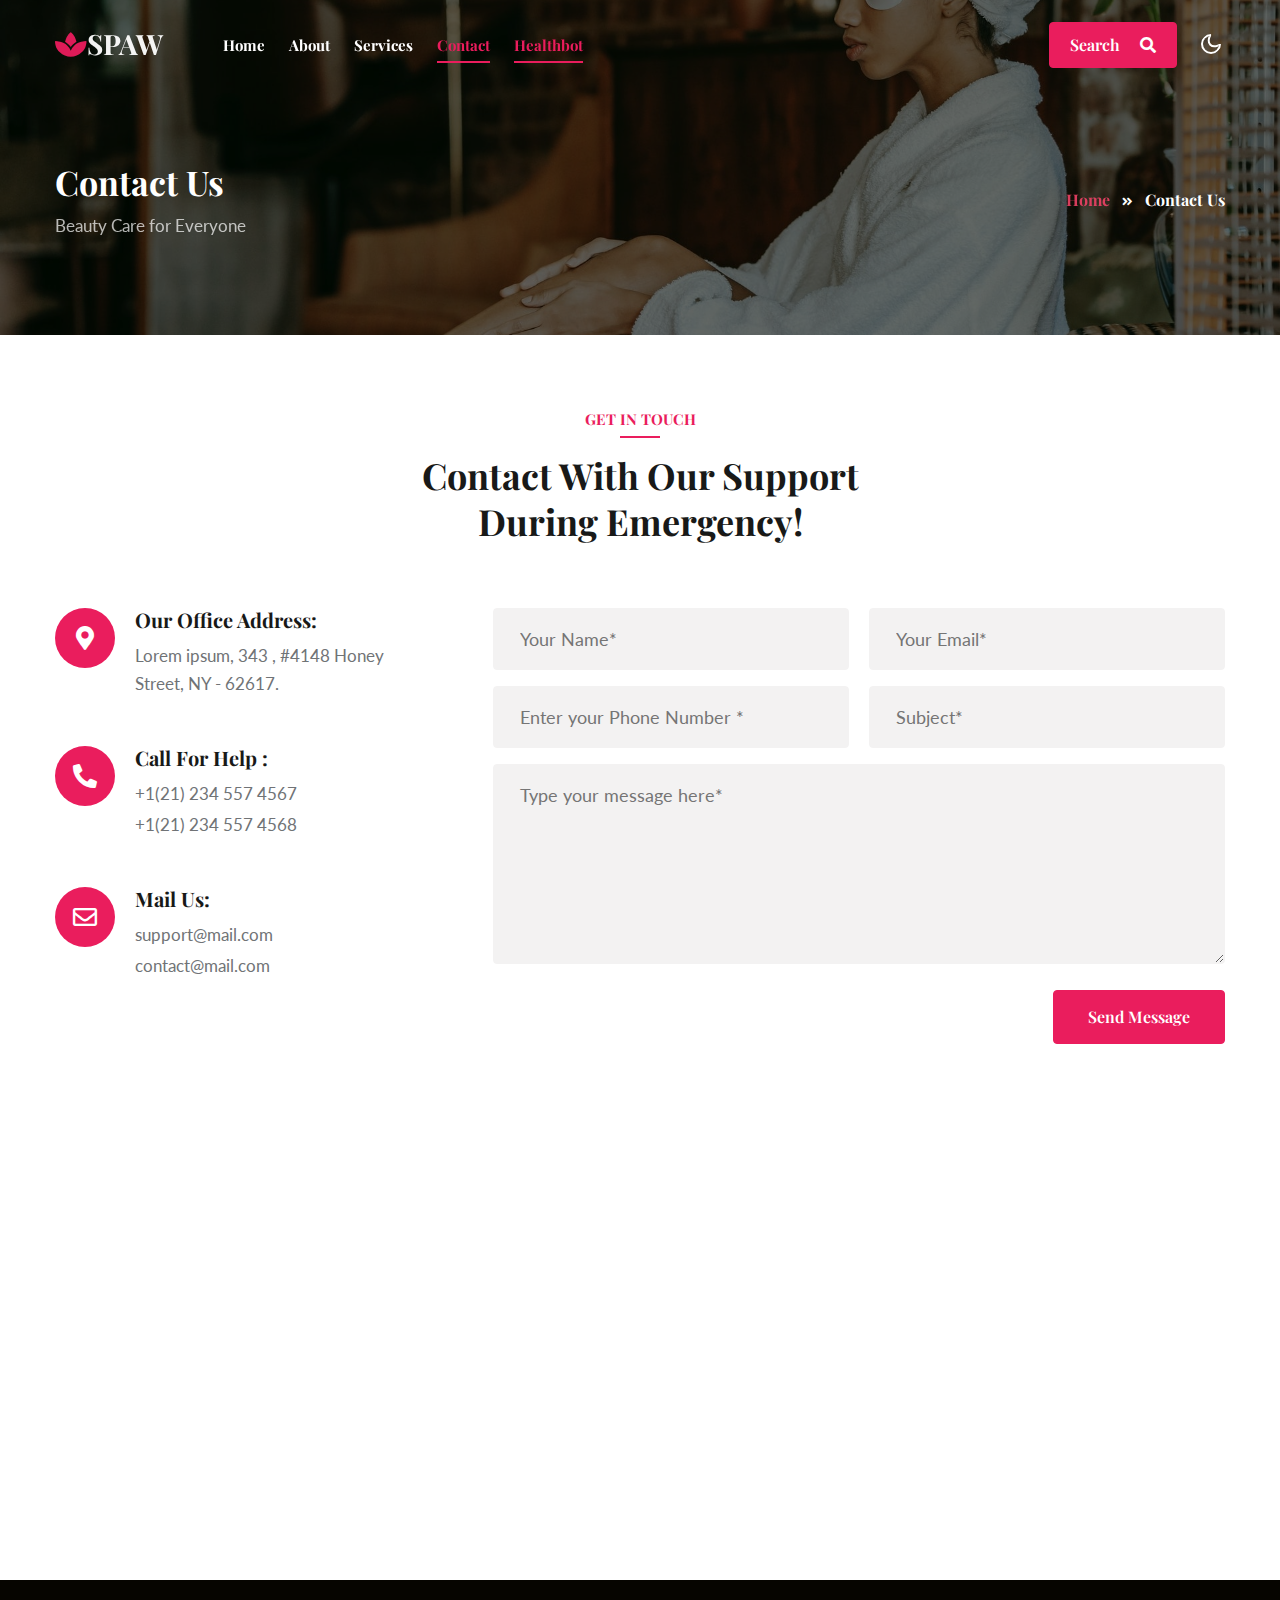
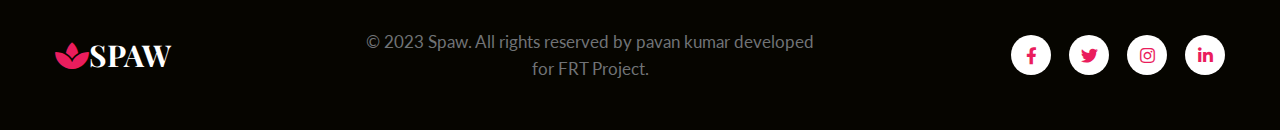
<file: contact.html>
<!doctype html>
<html lang="en">

<head>
    <!-- Required meta tags -->
    <meta charset="utf-8">
    <meta name="viewport" content="width=device-width, initial-scale=1, shrink-to-fit=no">
    <title>Spaw - Beauty & Spa Category Bootstrap Responsive Template | Contact ::</title>
    <!-- google fonts -->
    <link href="//fonts.googleapis.com/css2?family=Playfair+Display:ital,wght@0,400;0,600;0,700;1,400&display=swap" rel="stylesheet">
    <link href="//fonts.googleapis.com/css2?family=Lato&display=swap" rel="stylesheet">
    <!-- Template CSS -->
    <link rel="stylesheet" href="assets/css/style-starter.css">
</head>

<body>
    <!--/Header-->
    <header id="site-header" class="fixed-top">
        <div class="container">
            <nav class="navbar navbar-expand-lg navbar-light stroke py-lg-0">
                <h1><a class="navbar-brand pe-xl-5 pe-lg-4" href="index.html">
                        <i class="fas fa-spa"></i>Spaw
                    </a></h1>
                <button class="navbar-toggler collapsed" type="button" data-bs-toggle="collapse" data-bs-target="#navbarScroll" aria-controls="navbarScroll" aria-expanded="false" aria-label="Toggle navigation">
                    <span class="navbar-toggler-icon fa icon-expand fa-bars"></span>
                    <span class="navbar-toggler-icon fa icon-close fa-times"></span>
                </button>
                <div class="collapse navbar-collapse" id="navbarScroll">
                    <ul class="navbar-nav me-lg-auto my-2 my-lg-0 navbar-nav-scroll">
                        <li class="nav-item">
                            <a class="nav-link" aria-current="page" href="index.html">Home</a>
                        </li>
                        <li class="nav-item">
                            <a class="nav-link" href="about.html">About</a>
                        </li>
                        <li class="nav-item">
                            <a class="nav-link" href="services.html">Services</a>
                        </li>
                        <li class="nav-item">
                            <a class="nav-link active" href="contact.html">Contact</a>
                        </li>
                        <li class="nav-item">
                            <a class="nav-link active" href="healthbot.html">healthbot</a>
                        </li>

                    </ul>
                    <!--/search-right-->
                    <ul class="header-search me-lg-4">
                        <li class="nav-item search-right">
                            <a href="#search" class="btn search-btn btn-primary" title="search">Search <span class="fas fa-search ms-3" aria-hidden="true"></span></a>
                            <!-- search popup -->
                            <div id="search" class="pop-overlay">
                                <div class="popup">
                                    <h3 class="title-w3l two mb-4 text-left">Search Here</h3>
                                    <form action="#" method="GET" class="search-box d-flex position-relative">
                                        <input type="search" placeholder="Enter Keyword here" name="search" required="required" autofocus="">
                                        <button type="submit" class="btn"><span class="fas fa-search" aria-hidden="true"></span></button>
                                    </form>
                                </div>
                                <a class="close" href="#close">×</a>
                            </div>
                            <!-- /search popup -->
                        </li>
                    </ul>
                    <!--//search-right-->
                </div>
                <!-- toggle switch for light and dark theme -->
                <div class="mobile-position">
                    <nav class="navigation">
                        <div class="theme-switch-wrapper">
                            <label class="theme-switch" for="checkbox">
                                <input type="checkbox" id="checkbox">
                                <div class="mode-container">
                                    <i class="gg-sun"></i>
                                    <i class="gg-moon"></i>
                                </div>
                            </label>
                        </div>
                    </nav>
                </div>
                <!-- //toggle switch for light and dark theme -->
            </nav>
        </div>
    </header>
    <!--//Header-->
    <!--/inner-page-->
    <div class="inner-banner py-5">
        <section class="w3l-breadcrumb text-left py-sm-5 ">
            <div class="container">
                <div class="w3breadcrumb-gids">
                    <div class="w3breadcrumb-left text-left">
                        <h2 class="inner-w3-title">
                            Contact Us </h2>
                        <p class="inner-page-para mt-2">
                            Beauty Care for Everyone</p>
                    </div>
                    <div class="w3breadcrumb-right">
                        <ul class="breadcrumbs-custom-path">
                            <li><a href="index.html">Home</a></li>
                            <li class="active"><span class="fas fa-angle-double-right mx-2"></span> Contact Us</li>
                        </ul>
                    </div>
                </div>

            </div>
        </section>
    </div>
    <!--//inner-page-->

    <!-- /contacts -->
    <!-- contact-form 2 -->
    <section class="w3l-contact-2 py-5" id="contact">
        <div class="container py-lg-4 py-md-3 py-2">
            <div class="title-content text-center">
                <h6 class="title-subw3hny mb-1">Get in touch</h6>
                <h3 class="title-w3l mb-5">Contact with our support <br>
                    during emergency!</h3>
            </div>

            <div class="contact-grids d-grid mt-5 pt-lg-3">
                <div class="contact-left">
                    <div class="cont-details">
                        <div class="cont-top margin-up">
                            <div class="cont-left text-center">
                                <span class="fas fa-map-marker-alt"></span>
                            </div>
                            <div class="cont-right">
                                <h6>Our Office address:</h6>
                                <p>Lorem ipsum, 343 , #4148 Honey Street, NY - 62617.</p>
                            </div>
                        </div>
                        <div class="cont-top margin-up">
                            <div class="cont-left text-center">
                                <span class="fas fa-phone-alt"></span>
                            </div>
                            <div class="cont-right">
                                <h6>Call for help :</h6>
                                <p><a href="tel:+1(21) 234 4567">+1(21) 234 557 4567</a></p>
                                <p><a href="tel:+1(21) 234 4567">+1(21) 234 557 4568</a></p>
                            </div>
                        </div>
                        <div class="cont-top margin-up">
                            <div class="cont-left text-center">
                                <span class="far fa-envelope"></span>
                            </div>
                            <div class="cont-right">
                                <h6>
                                    Mail us:</h6>
                                <p><a href="mailto:support@mail.com" class="mail">support@mail.com</a></p>
                                <p><a href="mailto:contact@mail.com" class="mail">contact@mail.com</a></p>
                            </div>
                        </div>
                    </div>
                </div>
                <div class="contact-right">
                    <form action="https://sendmail.w3layouts.com/submitForm" method="post" class="signin-form">
                        <div class="input-grids">
                            <input type="text" name="w3lName" id="w3lName" placeholder="Your Name*" class="contact-input" required="" />
                            <input type="email" name="w3lSender" id="w3lSender" placeholder="Your Email*" class="contact-input" required="" />
                            <input type="text" name="w3lPhone" id="w3lPhone" placeholder="Enter your Phone Number *" required />
                            <input type="text" name="w3lSubect" id="w3lSubect" placeholder="Subject*" class="contact-input" required="" />
                        </div>
                        <div class="form-input">
                            <textarea name="w3lMessage" id="w3lMessage" placeholder="Type your message here*" required=""></textarea>
                        </div>
                        <div class="submit-w3l-button text-lg-right">
                            <button class="btn btn-style btn-primary">Send Message</button>
                        </div>
                    </form>
                </div>
            </div>
            <div class="map-iframe mt-5 pt-lg-3">
                <iframe src="https://www.google.com/maps/embed?pb=!1m18!1m12!1m3!1d317718.69319292053!2d-0.3817765050863085!3d51.528307984912544!2m3!1f0!2f0!3f0!3m2!1i1024!2i768!4f13.1!3m3!1m2!1s0x47d8a00baf21de75%3A0x52963a5addd52a99!2sLondon%2C+UK!5e0!3m2!1sen!2spl!4v1562654563739!5m2!1sen!2spl" width="100%" height="400" frameborder="0" style="border: 0px;" allowfullscreen=""></iframe>
            </div>
        </div>
    </section>
    <!-- /contact-form-2 -->
    <!-- //contacts -->
    <!--/w3l-footer-29-main-->
    <footer class="w3l-footer-29-main">
        <div class="footer-29 py-5">
            <div class="container">
                <div class="row footer-top-29">
                    <div class="col-lg-3 col-md-6 footer-list-29 footer-1 pe-lg-5">
                        <div class="bottom-copies">

                            <h2><a class="navbar-brand" href="index.html">
                                    <i class="fas fa-spa"></i>Spaw
                                </a></h2>
                        </div>
                    </div>
                    <div class="col-lg-5 col-md-6 footer-list-29 footer-3 mt-lg-0 mt-3">

                        <p class="copy-footer-29 text-center">© 2023 Spaw. All rights reserved by pavan kumar developed for FRT Project.</p>
                    </div>
                    <div class="col-lg-4 col-md-6 footer-list-29 mt-lg-0 mt-4">
                        <div class="main-social-footer-29">
                            <a href="#facebook" class="facebook"><span class="fab fa-facebook-f"></span></a>
                            <a href="#twitter" class="twitter"><span class="fab fa-twitter"></span></a>
                            <a href="#instagram" class="instagram"><span class="fab fa-instagram"></span></a>
                            <a href="#linkd" class="linkd"><span class="fab fa-linkedin-in"></span></a>
                        </div>
                    </div>
                </div>
            </div>
        </div>
        <!-- move top -->
        <button onclick="topFunction()" id="movetop" title="Go to top">
            <span class="fa fa-angle-up"></span>
        </button>
        <script>
            // When the user scrolls down 20px from the top of the document, show the button
            window.onscroll = function() {
                scrollFunction()
            };

            function scrollFunction() {
                if (document.body.scrollTop > 20 || document.documentElement.scrollTop > 20) {
                    document.getElementById("movetop").style.display = "block";
                } else {
                    document.getElementById("movetop").style.display = "none";
                }
            }

            // When the user clicks on the button, scroll to the top of the document
            function topFunction() {
                document.body.scrollTop = 0;
                document.documentElement.scrollTop = 0;
            }

        </script>
        <!-- //move top -->
    </footer>
    <!-- Template JavaScript -->
    <script src="assets/js/jquery-3.3.1.min.js"></script>
    <script src="assets/js/theme-change.js"></script>
    <!-- MENU-JS -->
    <script>
        $(window).on("scroll", function() {
            var scroll = $(window).scrollTop();

            if (scroll >= 80) {
                $("#site-header").addClass("nav-fixed");
            } else {
                $("#site-header").removeClass("nav-fixed");
            }
        });

        //Main navigation Active Class Add Remove
        $(".navbar-toggler").on("click", function() {
            $("header").toggleClass("active");
        });
        $(document).on("ready", function() {
            if ($(window).width() > 991) {
                $("header").removeClass("active");
            }
            $(window).on("resize", function() {
                if ($(window).width() > 991) {
                    $("header").removeClass("active");
                }
            });
        });

    </script>
    <!-- //MENU-JS -->

    <!-- disable body scroll which navbar is in active -->
    <script>
        $(function() {
            $('.navbar-toggler').click(function() {
                $('body').toggleClass('noscroll');
            })
        });

    </script>
    <!-- //disable body scroll which navbar is in active -->

    <!-- //bootstrap -->
    <script src="assets/js/bootstrap.min.js"></script>

</body>

</html>
</file>
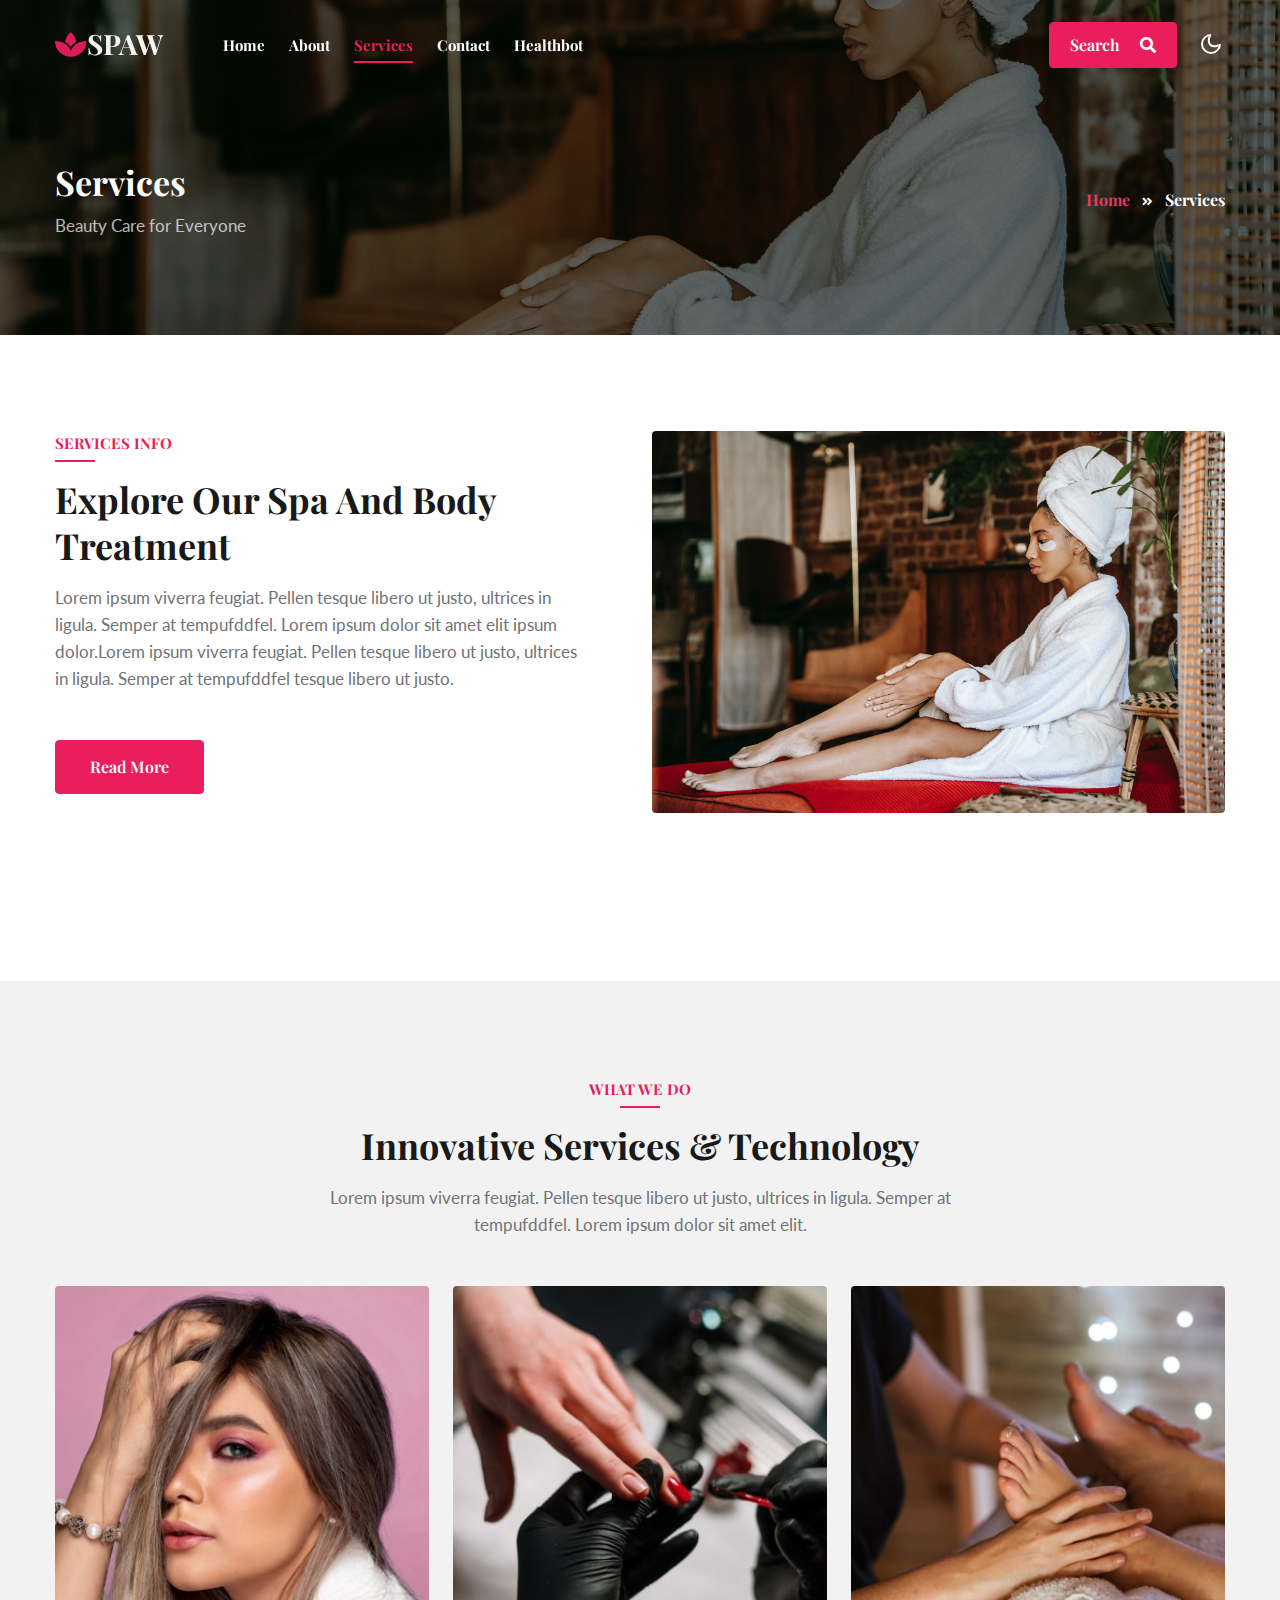
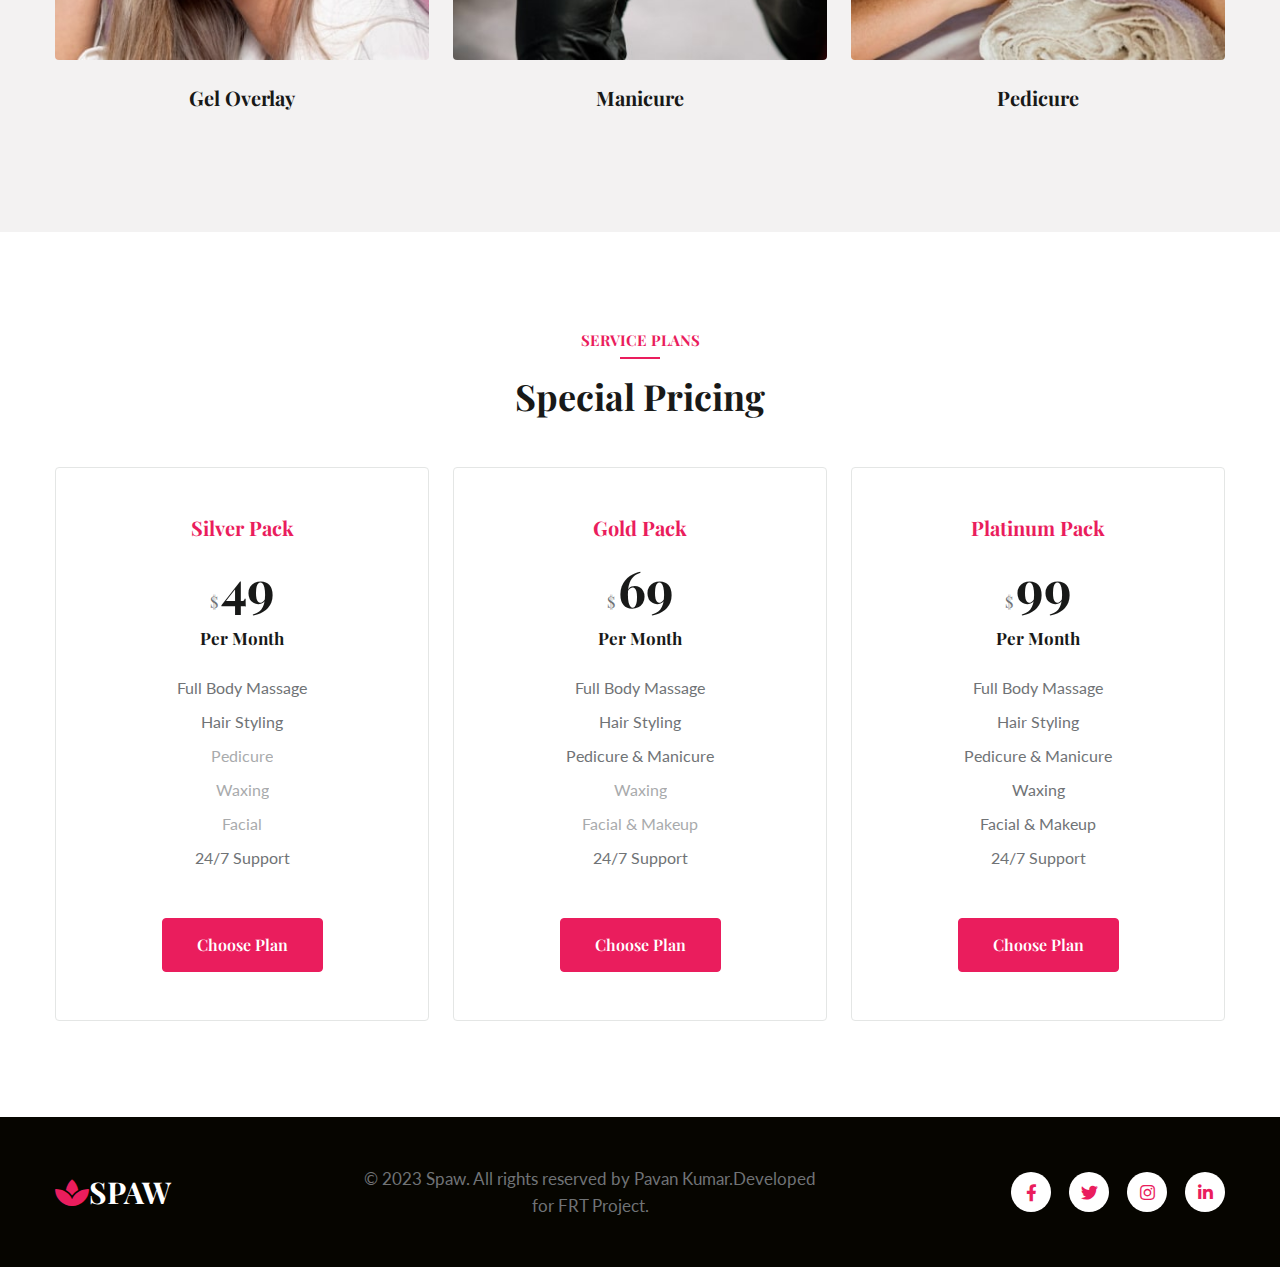
<file: services.html>
<!doctype html>
<html lang="en">

<head>
    <!-- Required meta tags -->
    <meta charset="utf-8">
    <meta name="viewport" content="width=device-width, initial-scale=1, shrink-to-fit=no">
    <title>Spaw - Beauty & Spa Category Bootstrap Responsive Template | Services ::</title>
    <!-- google fonts -->
    <link href="//fonts.googleapis.com/css2?family=Playfair+Display:ital,wght@0,400;0,600;0,700;1,400&display=swap" rel="stylesheet">
    <link href="//fonts.googleapis.com/css2?family=Lato&display=swap" rel="stylesheet">
    <!-- Template CSS -->
    <link rel="stylesheet" href="assets/css/style-starter.css">
</head>

<body>
    <!--/Header-->
    <header id="site-header" class="fixed-top">
        <div class="container">
            <nav class="navbar navbar-expand-lg navbar-light stroke py-lg-0">
                <h1><a class="navbar-brand pe-xl-5 pe-lg-4" href="index.html">
                        <i class="fas fa-spa"></i>Spaw
                    </a></h1>
                <button class="navbar-toggler collapsed" type="button" data-bs-toggle="collapse" data-bs-target="#navbarScroll" aria-controls="navbarScroll" aria-expanded="false" aria-label="Toggle navigation">
                    <span class="navbar-toggler-icon fa icon-expand fa-bars"></span>
                    <span class="navbar-toggler-icon fa icon-close fa-times"></span>
                </button>
                <div class="collapse navbar-collapse" id="navbarScroll">
                    <ul class="navbar-nav me-lg-auto my-2 my-lg-0 navbar-nav-scroll">
                        <li class="nav-item">
                            <a class="nav-link" aria-current="page" href="index.html">Home</a>
                        </li>
                        <li class="nav-item">
                            <a class="nav-link" href="about.html">About</a>
                        </li>
                        <li class="nav-item">
                            <a class="nav-link active" href="services.html">Services</a>
                        </li>
                        <li class="nav-item">
                            <a class="nav-link" href="contact.html">Contact</a>
                        </li>
			<li class="nav-item">
                            <a class="nav-link" href="healthbot.html">Healthbot</a>
                        </li>

                    </ul>
                    <!--/search-right-->
                    <ul class="header-search me-lg-4">
                        <li class="nav-item search-right">
                            <a href="#search" class="btn search-btn btn-primary" title="search">Search <span class="fas fa-search ms-3" aria-hidden="true"></span></a>
                            <!-- search popup -->
                            <div id="search" class="pop-overlay">
                                <div class="popup">
                                    <h3 class="title-w3l two mb-4 text-left">Search Here</h3>
                                    <form action="#" method="GET" class="search-box d-flex position-relative">
                                        <input type="search" placeholder="Enter Keyword here" name="search" required="required" autofocus="">
                                        <button type="submit" class="btn"><span class="fas fa-search" aria-hidden="true"></span></button>
                                    </form>
                                </div>
                                <a class="close" href="#close">×</a>
                            </div>
                            <!-- /search popup -->
                        </li>
                    </ul>
                    <!--//search-right-->
                </div>
                <!-- toggle switch for light and dark theme -->
                <div class="mobile-position">
                    <nav class="navigation">
                        <div class="theme-switch-wrapper">
                            <label class="theme-switch" for="checkbox">
                                <input type="checkbox" id="checkbox">
                                <div class="mode-container">
                                    <i class="gg-sun"></i>
                                    <i class="gg-moon"></i>
                                </div>
                            </label>
                        </div>
                    </nav>
                </div>
                <!-- //toggle switch for light and dark theme -->
            </nav>
        </div>
    </header>
    <!--//Header-->
    <!--/inner-page-->
    <div class="inner-banner py-5">
        <section class="w3l-breadcrumb text-left py-sm-5 ">
            <div class="container">
                <div class="w3breadcrumb-gids">
                    <div class="w3breadcrumb-left text-left">
                        <h2 class="inner-w3-title">
                            Services </h2>
                        <p class="inner-page-para mt-2">
                            Beauty Care for Everyone</p>
                    </div>
                    <div class="w3breadcrumb-right">
                        <ul class="breadcrumbs-custom-path">
                            <li><a href="index.html">Home</a></li>
                            <li class="active"><span class="fas fa-angle-double-right mx-2"></span> Services</li>
                        </ul>
                    </div>
                </div>

            </div>
        </section>
    </div>
    <!--//inner-page-->
    <!--/w3l-services-1-->
    <div class="w3l-services-1 py-5" id="grids-3">
        <div class="container py-md-5 py-2">
            <!--/row-1-->
            <div class="row mb-5 pb-lg-4">
                <div class="services-1-right col-lg-6 mt-lg-0 mt-md-5 mt-4 pe-lg-5">
                    <div class="title-content-two text-left">
                        <h6 class="title-subw3hny mb-1">Services Info</h6>
                        <h3 class="title-w3l mb-3">Explore our spa and body treatment</h3>
                    </div>
                    <p class="">Lorem ipsum viverra feugiat. Pellen tesque libero ut justo,
                        ultrices in ligula. Semper at tempufddfel. Lorem ipsum dolor sit amet
                        elit ipsum dolor.Lorem ipsum viverra feugiat. Pellen tesque libero ut justo, ultrices in ligula. Semper at tempufddfel tesque libero ut justo.</p>
                    <a href="#services" class="btn btn-style btn-primary mt-lg-5 mt-4">Read More </a>
                </div>
                <div class="col-lg-6 p5-lg-4 services-1-left">
                    <img src="assets/images/banner4.jpg" alt="" class="img-fluid radius-image">
                </div>
            </div>
            <!--//row-1-->

        </div>
    </div>
    <!--//w3l-services-1-->
    <section class="w3l-services-2" id="services1">
        <div class="midd-w3 py-5">
            <div class="container py-lg-5 py-md-3">
                <div class="serve-title-header text-center mx-auto">
                    <h6 class="title-subw3hny mb-1">What We Do</h6>
                    <h3 class="title-w3l mb-3">Innovative Services & Technology</h3>
                    <p class="abinfo-para">Lorem ipsum viverra feugiat. Pellen tesque libero ut justo, ultrices in ligula. Semper at tempufddfel. Lorem ipsum dolor sit amet elit.</p>
                </div>
                <div class="grids-of-5 row mt-5 text-center">
                    <div class="col-lg-4 col-md-6">
                        <div class="grids5-info">
                            <a href="#service" class="d-block zoom"><img src="assets/images/b6.jpg" alt="" class="img-fluid radius-image"></a>
                            <div class="blog-info">
                                <h4><a href="#service">Gel Overlay</a></h4>
                            </div>
                        </div>
                    </div>
                    <div class="col-lg-4 col-md-6 mt-md-0 mt-sm-5 mt-4">
                        <div class="grids5-info">
                            <a href="#service" class="d-block zoom"><img src="assets/images/b4.jpg" alt="" class="img-fluid radius-image"></a>
                            <div class="blog-info">
                                <h4><a href="#service">
                                        Manicure</a></h4>
                            </div>
                        </div>
                    </div>
                    <div class="col-lg-4 col-md-6 mt-lg-0 mt-sm-5 mt-4">
                        <div class="grids5-info">
                            <a href="#service" class="d-block zoom"><img src="assets/images/b3.jpg" alt="" class="img-fluid radius-image"></a>
                            <div class="blog-info">
                                <h4><a href="#service">
                                        Pedicure
                                    </a></h4>
                            </div>
                        </div>
                    </div>
                </div>
            </div>
        </div>
    </section>
    <!-- /w3l-skills-->
          <!--/pricing-section-->
    <section class="pricing-section py-5" id="pricing">
        <div class="container pricing-style-w3ls py-lg-5 py-md-4">
            <div class="title-content text-center">
                <h6 class="title-subw3hny mb-1">Service Plans</h6>
                <h3 class="title-w3l mb-5">Special Pricing</h3>
            </div>
            <div class="row pricing-chart mt-4">
			                <div class="col-lg-4 col-md-6 mt-lg-0 mt-5">
                    <div class="plan popular active">
                        <h3 class="pop-plan">Silver Pack</h3>
                        <div class="price mb-4">
                            <span class="dollar">$</span>
                            <span class="amount" data-dollar-amount="49">49</span>

                            <p class="perm">Per Month</p>
                        </div>
                        <ul class="pricinghny-inf">
                            <ul class="pricinghny-inf">
                                <li>
                                    Full Body Massage</li>
                                <li>Hair Styling
                                </li>
                            <li class="disable">
                                    Pedicure </li>
                               <li class="disable">Waxing</li>
                                <li class="disable">Facial</li>
                                <li>24/7 Support</li>
                            </ul>
                        </ul>
                        <a class="btn btn-primary btn-style mt-lg-5 mt-4" href="#url">Choose Plan </a>
                    </div>
                </div>
                <div class="col-lg-4 col-md-6 mt-lg-0 mt-5">
                    <div class="plan popular active">
                        <h3 class="pop-plan">Gold Pack</h3>
                        <div class="price mb-4">
                            <span class="dollar">$</span>
                            <span class="amount" data-dollar-amount="69">69</span>

                            <p class="perm">Per Month</p>
                        </div>
                        <ul class="pricinghny-inf">
                            <li>
                                Full Body Massage</li>
                            <li>Hair Styling
                            </li>
                            <li>
                                Pedicure & Manicure</li>
                              <li class="disable">Waxing</li>
                            <li class="disable">Facial & Makeup</li>
                            <li>24/7 Support</li>
                        </ul>
                        <a class="btn btn-primary btn-style mt-lg-5 mt-4" href="#url">Choose Plan </a>
                    </div>
                </div>
                <div class="col-lg-4 col-md-6 mt-lg-0 mt-5">
                    <div class="plan popular active">
                        <h3 class="pop-plan">Platinum Pack</h3>
                        <div class="price mb-4">
                            <span class="dollar">$</span>
                            <span class="amount" data-dollar-amount="99">99</span>

                            <p class="perm">Per Month</p>
                        </div>
                        <ul class="pricinghny-inf">
                            <ul class="pricinghny-inf">
                                <li>
                                    Full Body Massage</li>
                                <li>Hair Styling
                                </li>
                                <li>
                                    Pedicure & Manicure</li>
                                <li>Waxing</li>
                                <li>Facial & Makeup</li>
                                <li>24/7 Support</li>
                            </ul>
                        </ul>
                        <a class="btn btn-primary btn-style mt-lg-5 mt-4" href="#url">Choose Plan </a>
                    </div>
                </div>

            </div>
        </div>
    </section>
    <!--/pricing-section-->
    <!--/w3l-footer-29-main-->
    <footer class="w3l-footer-29-main">
        <div class="footer-29 py-5">
            <div class="container">
                <div class="row footer-top-29">
                    <div class="col-lg-3 col-md-6 footer-list-29 footer-1 pe-lg-5">
                        <div class="bottom-copies">

                            <h2><a class="navbar-brand" href="index.html">
                                    <i class="fas fa-spa"></i>Spaw
                                </a></h2>
                        </div>
                    </div>
                    <div class="col-lg-5 col-md-6 footer-list-29 footer-3 mt-lg-0 mt-3">

                        <p class="copy-footer-29 text-center">© 2023 Spaw. All rights reserved by Pavan Kumar.Developed for FRT Project.</p>
                    </div>
                    <div class="col-lg-4 col-md-6 footer-list-29 mt-lg-0 mt-4">
                        <div class="main-social-footer-29">
                            <a href="#facebook" class="facebook"><span class="fab fa-facebook-f"></span></a>
                            <a href="#twitter" class="twitter"><span class="fab fa-twitter"></span></a>
                            <a href="#instagram" class="instagram"><span class="fab fa-instagram"></span></a>
                            <a href="#linkd" class="linkd"><span class="fab fa-linkedin-in"></span></a>
                        </div>
                    </div>
                </div>
            </div>
        </div>
        <!-- move top -->
        <button onclick="topFunction()" id="movetop" title="Go to top">
            <span class="fa fa-angle-up"></span>
        </button>
        <script>
            // When the user scrolls down 20px from the top of the document, show the button
            window.onscroll = function() {
                scrollFunction()
            };

            function scrollFunction() {
                if (document.body.scrollTop > 20 || document.documentElement.scrollTop > 20) {
                    document.getElementById("movetop").style.display = "block";
                } else {
                    document.getElementById("movetop").style.display = "none";
                }
            }

            // When the user clicks on the button, scroll to the top of the document
            function topFunction() {
                document.body.scrollTop = 0;
                document.documentElement.scrollTop = 0;
            }

        </script>
        <!-- //move top -->
    </footer>
    <!-- Template JavaScript -->
    <script src="assets/js/jquery-3.3.1.min.js"></script>
    <script src="assets/js/theme-change.js"></script>
    <!-- MENU-JS -->
    <script>
        $(window).on("scroll", function() {
            var scroll = $(window).scrollTop();

            if (scroll >= 80) {
                $("#site-header").addClass("nav-fixed");
            } else {
                $("#site-header").removeClass("nav-fixed");
            }
        });

        //Main navigation Active Class Add Remove
        $(".navbar-toggler").on("click", function() {
            $("header").toggleClass("active");
        });
        $(document).on("ready", function() {
            if ($(window).width() > 991) {
                $("header").removeClass("active");
            }
            $(window).on("resize", function() {
                if ($(window).width() > 991) {
                    $("header").removeClass("active");
                }
            });
        });

    </script>
    <!-- //MENU-JS -->

    <!-- disable body scroll which navbar is in active -->
    <script>
        $(function() {
            $('.navbar-toggler').click(function() {
                $('body').toggleClass('noscroll');
            })
        });

    </script>
    <!-- //disable body scroll which navbar is in active -->

    <!-- //bootstrap -->
    <script src="assets/js/bootstrap.min.js"></script>

</body>

</html>
</file>
